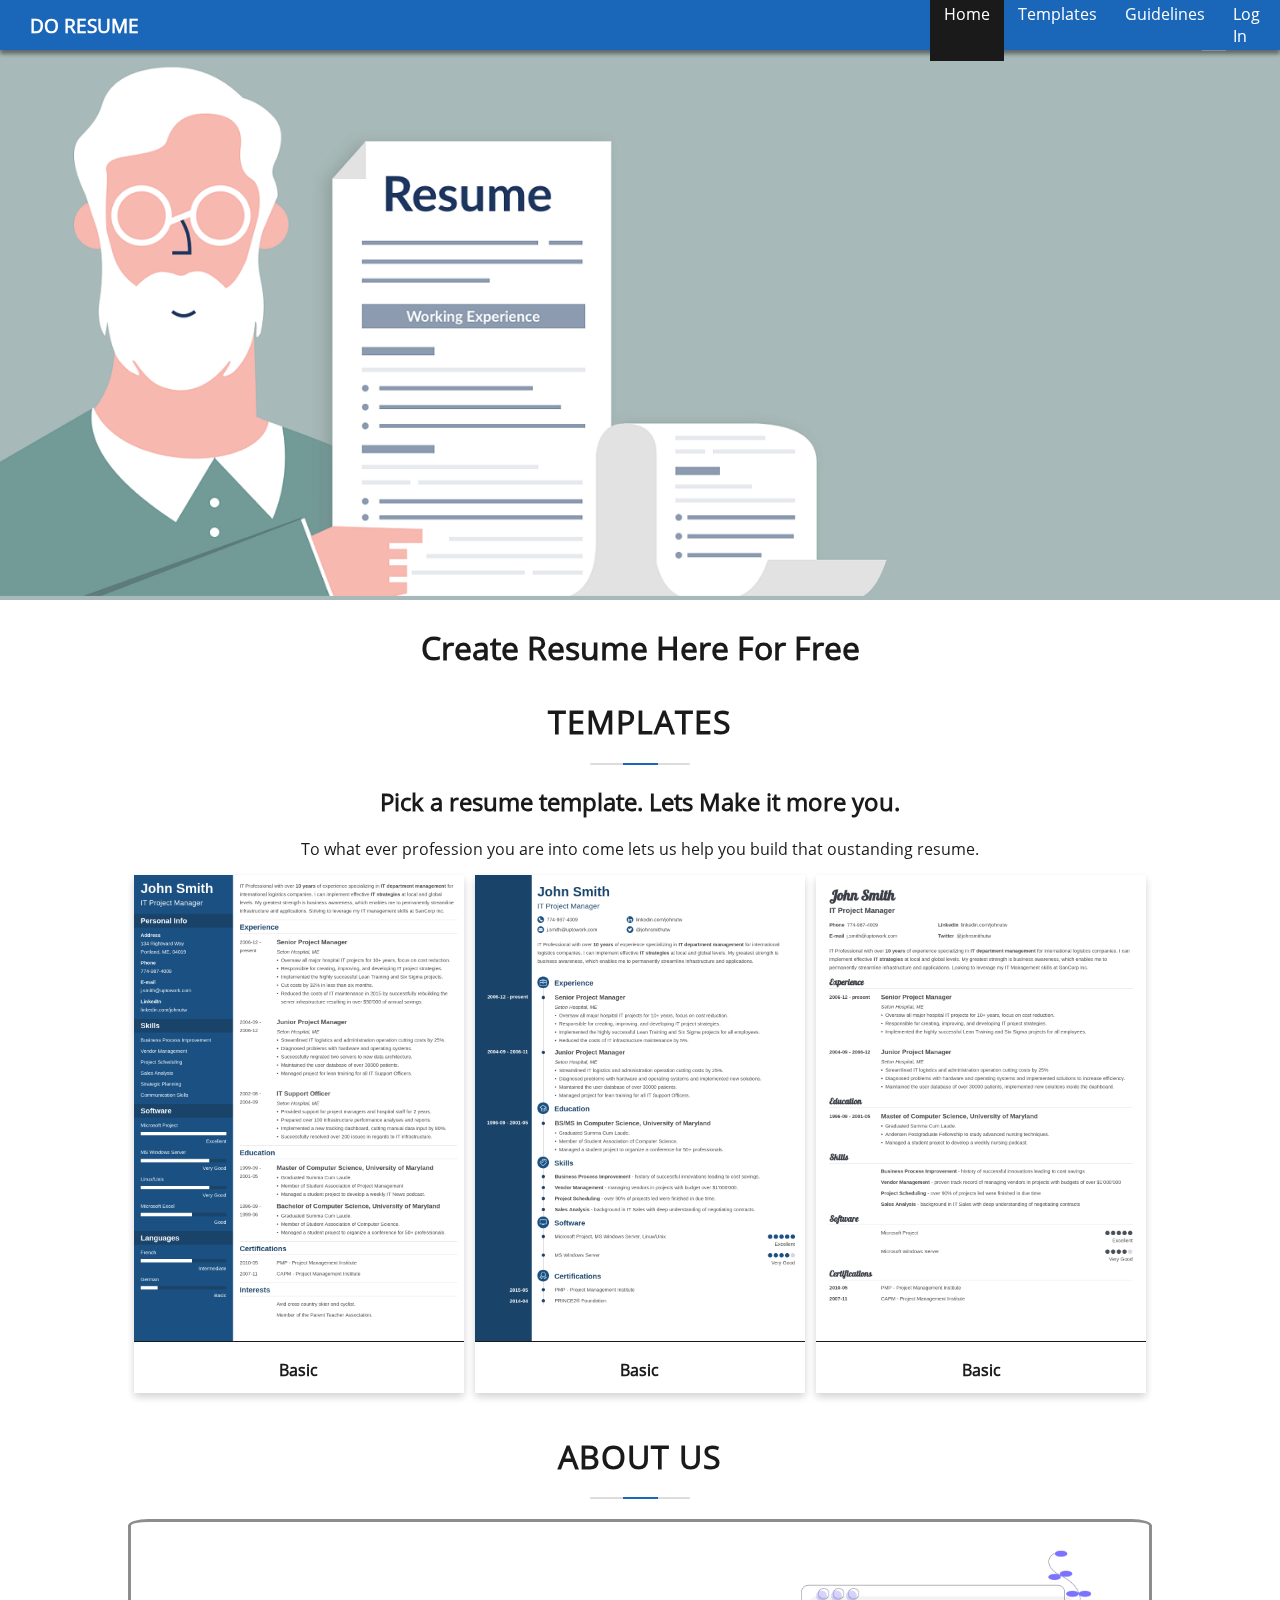
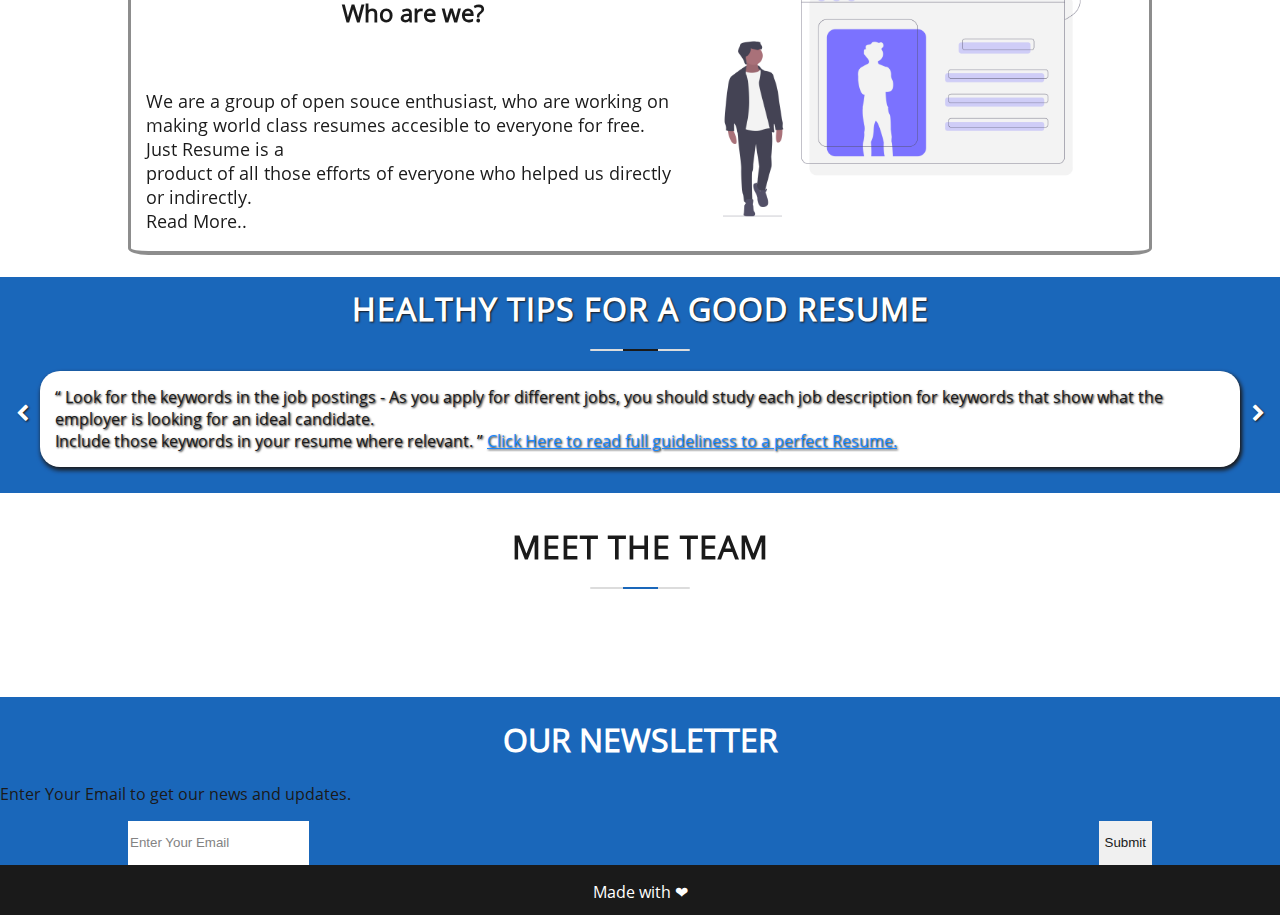
<file: index.html>
<!DOCTYPE html>
<html lang="en">
<head>
      <meta charset="utf-8">
      <!-- Google -->
      <title>DoResume | Build Your Resume Correctly</title>
      <meta name="viewport" content="width=device-width, initial-scale=1.0">
      <meta name="author" content="Okeke Johnpaul">
      <meta name="description" content="Convert your assignments into handwritten ones">
      <meta name="keyword" content="DoResume, resume generator, resume editor, resume writing, resume builder,
                  resume">
      <meta name="theme-color" content="#007bff">
      <!-- CSS -->
      <link rel="stylesheet" href="assets/css/style.css">
      <!-- Icons -->
      <link rel="stylesheet" href="assets/fonts/icomoon/style.css">
      <!--Fonts-->
      <link rel="preload" href="assets/fonts/OpenSans-Regular.ttf" as='font' >
      <link rel="preload" href="assets/fonts/OpenSans-SemiBold.ttf" as='font' >
      <link rel="preload" href="assets/fonts/OpenSans-Bold.ttf" as='font' >
</head>
<body>
    <nav>
        <a href="index.html"> <h3>DO RESUME</h3> </a>
        <!--Menu bar-->
        <div class="menu-bar-open" id="menu-bar-open" onclick="slideMenu()">
          <b class="icon-bars"></b>
        </div>
        <div class="menu-bar-close" id="menu-bar-close" onclick="slidEMenu()">
          <b class="icon-close"></b>
        </div>
        <div class="div">
          <a href="index.html" class="nav-link active">Home</a>
          <a href="template.html" class="nav-link">Templates</a>
          <a href="guidelines.html" class="nav-link">Guidelines</a>
          <a href="#" class="nav-link" style="padding-right: 4.6px;">Log In</a>
        </div>
          
    </nav>
        <div class="div2">
          <a href="index.html" class="nav-link">Home</a>
          <a href="template.html" class="nav-link">Templates</a>
          <a href="guidelines.html" class="nav-link">Guidelines</a>
          <a href="overlay.html" class="nav-link">Log In</a>
        </div>
    <header>
        <img src="assets/images/resume1.png">
        <h1>Create Resume Here For Free</h1>
    </header>
    <section id="templates">
      <h1>TEMPLATES</h1>

      <div class="striaght-line"><div class="blue-line"></div></div>
      <h2>Pick a resume template. Lets Make it more you.</h2>
      <span class="intro">To what ever profession you are into come lets us help you build that oustanding resume.</span>
      <div class="temp-grid">
        <div class="card">
          <img src="assets/images/cascade-3-duo-blue-navy-21.png" alt="Avatar" >
            <div class="container">
              <h4><b>Basic</b></h4>
            </div>
        </div>
        <div class="card">
          <img src="assets/images/concept-10-classic-blue-navy-312.png" alt="Avatar" >
          <div class="container">
            <h4><b>Basic</b></h4>
          </div>
        </div>
        <div class="card">
          <img src="assets/images/valera-11-classic-silver-dark-332.png" alt="Avatar">
            <div class="container">
              <h4><b>Basic</b></h4>
            </div>
        </div>
      </div>
    </section>
    <section class="aboutus">
      <h1>ABOUT US</h1>
      <div class="striaght-line"><div class="blue-line"></div></div>
        <div class="container" style="border-color: grey; border-bottom-width: 4px; border-style: solid; border-radius: 2%;">
          <div class="col-sm-6 align-self-center">
            <br><br><h2 style="color: black; text-decoration: none;">Who are we?</h2>
            <p style="color: black; font-size: 18px;">We are a group of open souce enthusiast, who are working on<br>
            making world class resumes accesible to everyone for free. Just Resume is a <br>product of 
            all those efforts of everyone who helped us directly or indirectly.<br>
            <a href="#" style="color: black;">Read More..</a>
            </p>
          </div>
          <div class="col-md-5 align-self-center">
            <img class="img img-responsive img-thumbnail" src="assets/images/resume2.png" alt="Team Photo">
          </div>
        </div>
    </section>
    <section class="tips">
      <h1>HEALTHY TIPS FOR A GOOD RESUME</h1>
      <div class="striaght-line"><div class="blue-line" style="background-color: black"></div></div>
      <div class="quotes-container">
        <span> <blockquote>  “ Look for the keywords in the job postings - As you apply for different jobs, you should study each job description for keywords that show what the employer is looking for an ideal candidate.<br> Include those keywords in your resume where relevant.  ” </blockquote> 
           </span>
           <span class="icons">
        <i class="icon-chevron-left" onclick="prevtag()">  </i>
        <i class="icon-chevron-right" onclick="nexttag()"> </i>
      </span>
      </div>
      
    </section>
    <section class="team"> 
      <h1>MEET THE TEAM</h1>
      <div class="striaght-line"><div class="blue-line"></div></div>
    </section>



    <!-- Footer -->
<br><br><br><br>
<footer>
     <div class="footer-top">
          <div class="container">
               <div class="row">
                    <div class="segment-four" style="align-items: right;">
                         <h1 style="color: #fff; text-transform: uppercase;text-align: center;">Our Newsletter</h1>
                         <div class="border"></div>
                         <p>Enter Your Email to get our news and updates.</p>
                         <form action="" class="newsletter-form">
                              <input type="text" class="txtb" placeholder="Enter Your Email"><br><br>
                              <input type="submit" class="btn btn-primary" value="Submit">
                         </form>
                    </div>
               </div>
          </div>
     </div>
     <div class="footer-bottom-text" style="background: black;color: white; display: grid;
    height: 50px;">
          <p style="color: white;text-align: center;">Made with &#10084;</p>
     </div>
</footer>
    
    
</body>
<script type="text/javascript" src="assets/js/custom.js"></script>
<script type="text/javascript" src="assets/js/jquery.min.js"></script>
<script type="text/javascript">
  $(document).ready(function(){
    setInterval(nexttag , 10000);  
    $("blockquote").append("<a href='guidelines.html' style='color:var(--blue--);text-decoration:underline;text-shadow:1px 1px 2px #000000;'> Click Here to read full guideliness to a perfect Resume.</a>");
  });

  function slideMenu(){
    $(".menu-bar-close").show().fadeIn(2000);
    $(".menu-bar-open").hide().fadeOut(2000);
    $(".div2").css("display","grid");
    $(".div2").css("overflow","none");
  }
  function slidEMenu(){
    $(".menu-bar-close").hide().fadeOut(2000);
    $(".menu-bar-open").show().fadeIn(2000);
     $(".div2").css({"display":"none" ,"overflow":"hidden"});
  }
  var arrayQuote = [" “ Look for the keywords in the job postings - As you apply for different jobs, you should study each job description for keywords that show what the employer is looking for an ideal candidate.<br> Include those keywords in your resume where relevant.  ” " , " “ Review resume examples for your industry - When crafting your resume, you might study examples of resumes from your industry for inspiration and best practices. While there are many ways you can use resume samples, you should always <b> Make it Brief</b> ” ", " “ Include only the most relevant information and put the most important information first - While you might have extensive work or educational experience, it’s important to keep your resume as brief as possible without leaving out key information. Hiring managers don’t spend a lot of time reading each resume.” ", " “ Your resume should be written using active language without extraneous words. This means using power words, such as “achieved,” “earned,” “completed” or “accomplished.” ” ", "“ Decide whether you need a unique resume for different jobs - Before submitting an application, you should ask yourself, “Have I made it as easy as possible for this employer to see that I’m qualified?”. If you’re applying for a job that has unique requirements, you may need another version of your resume to fully demonstrate your qualifications” ", " “ Campus Ambassador/Student Partner/Club Leads Experience don't count ” "," “ Optimize your LinkedIn to a level, that you don't require a Resume at the first place. Build your own brand. And that brand will surely have returns <br> <b> <i>Open a LinkedIn account if you don't have one.</i></b>” ", " “ Always name your Resume as: YOUR_NAME_RESUME.pdf. Many people make mistakes of keeping it like 1.pdf or Untitled.pdf. For example, my Resume is titled as HARSH_BARDHAN_MISHRA.pdf ” "," “ Never make Spelling Mistakes. I repeat, Never. ” "," “ Always keep a healthy mix of Technical and Non-Technical Skills. Keep a focus on your Problem Solving and Team Playing Skills. This is what recruiters target most.” "];
  var currentIndex = 1;
  var nexttag = ()=> {
    $("blockquote").html(arrayQuote[currentIndex]);
    $("blockquote").append("<a href='guidelines.html' style='color:var(--blue--);text-decoration:underline;text-shadow:1px 1px 2px #000000;'> Click Here to read full guideliness to a perfect Resume.</a>");
    currentIndex += 1;
    if(currentIndex === arrayQuote.length){
      currentIndex = 0;
    }
  }
  var prevtag = ()=> {
    $("blockquote").html(arrayQuote[currentIndex]);
    currentIndex += -1;
    if(currentIndex === 0){
      currentIndex = (arrayQuote.length-1);
    }
  }

</script>
</html>
</file>
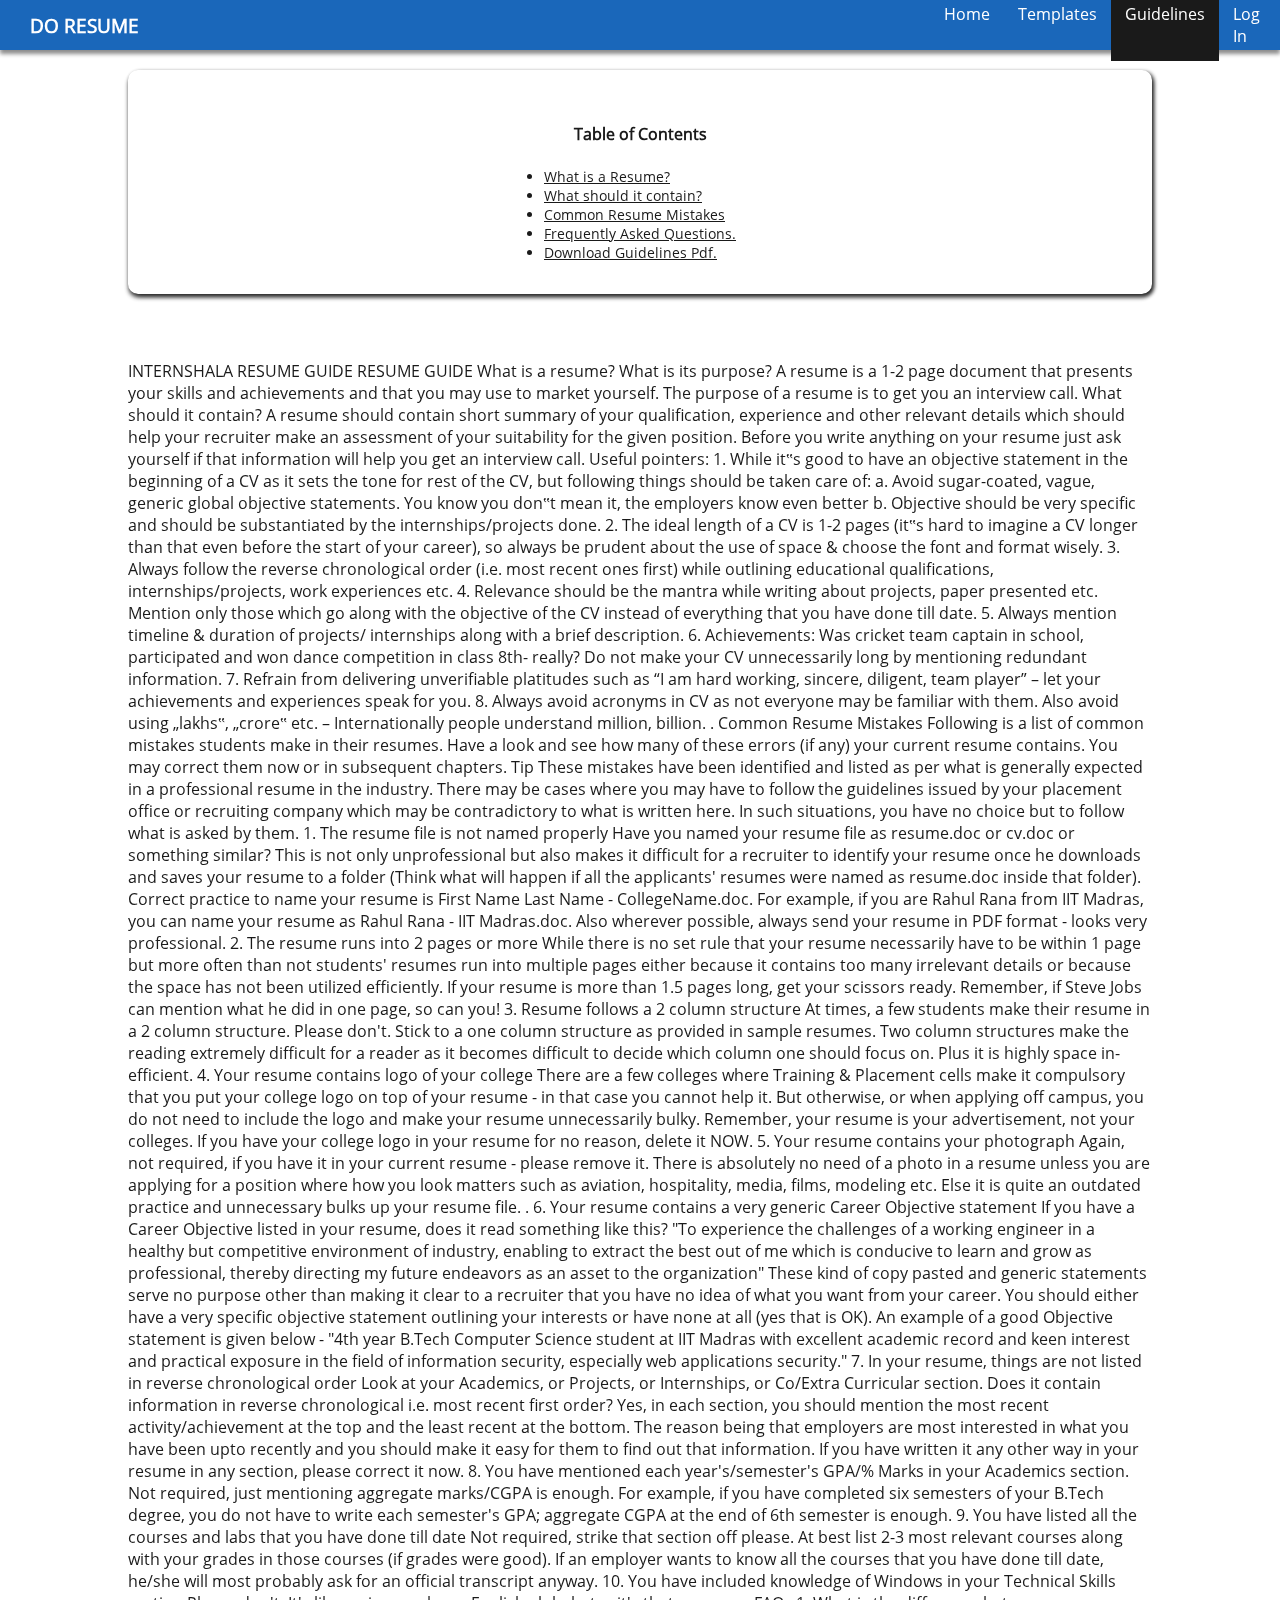
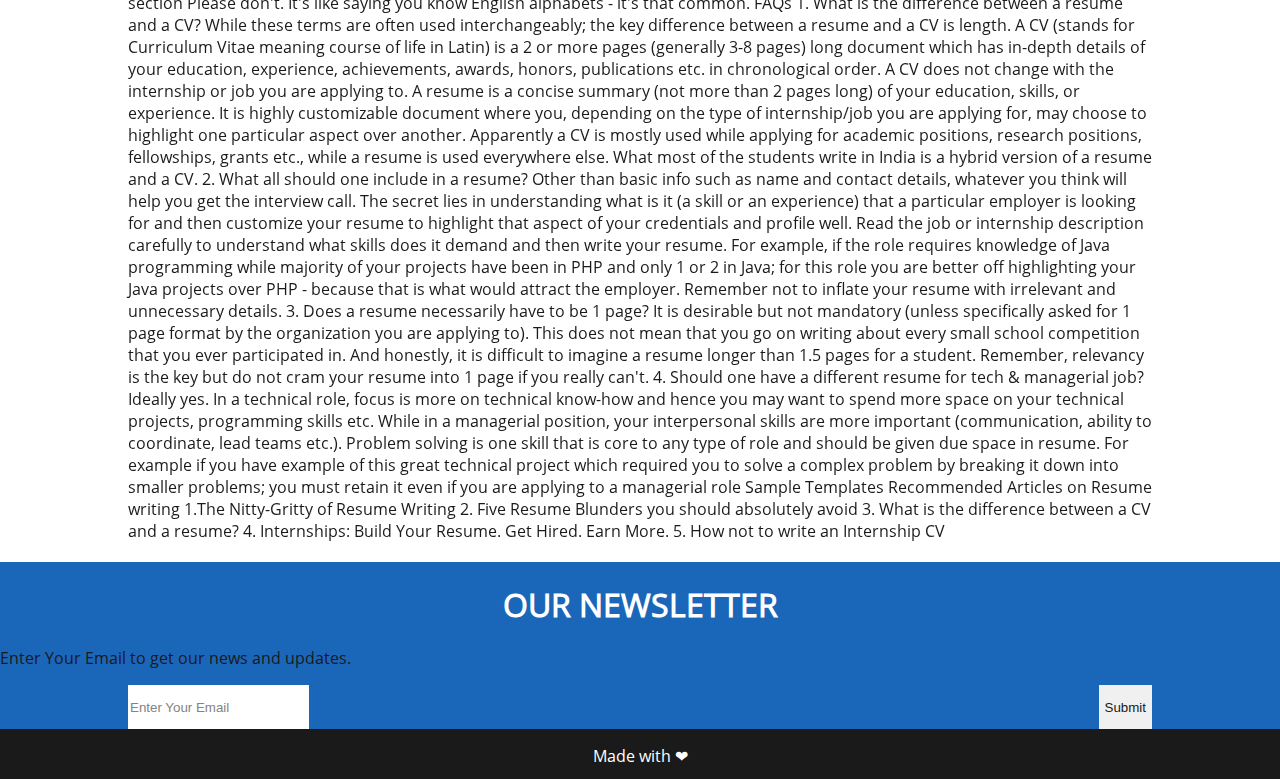
<file: guidelines.html>
<!DOCTYPE html>
<html lang="en">
<head>
      <meta charset="utf-8">
      <!-- Google -->
      <title>DoResume | Build Your Resume Correctly</title>
      <meta name="viewport" content="width=device-width, initial-scale=1.0">
      <meta name="author" content="Okeke Johnpaul">
      <meta name="description" content="Convert your assignments into handwritten ones">
      <meta name="keyword" content="DoResume, resume generator, resume editor, resume writing, resume builder,
                  resume">
      <!-- CSS -->
      <link rel="stylesheet" href="assets/css/style.css">
      <!-- Icons -->
      <link rel="stylesheet" href="assets/fonts/icomoon/style.css">
      <!--Fonts-->
      <link rel="preload" href="assets/fonts/OpenSans-Regular.ttf" as='font' >
      <link rel="preload" href="assets/fonts/OpenSans-SemiBold.ttf" as='font' >
      <link rel="preload" href="assets/fonts/OpenSans-Bold.ttf" as='font' >
</head>
<body>
    <nav style="top: 0%">
        <a href="index.html"> <h3>DO RESUME</h3> </a>
        <!--Menu bar-->
        <div class="menu-bar-open" id="menu-bar-open" onclick="slideMenu()">
          <b class="icon-bars"></b>
        </div>
        <div class="menu-bar-close" id="menu-bar-close" onclick="slidEMenu()">
          <b class="icon-close"></b>
        </div>
        <div class="div">
          <a href="index.html" class="nav-link">Home</a>
          <a href="template.html" class="nav-link" >Templates</a>
          <a href="guidelines.html" class="nav-link active">Guidelines</a>
          <a href="#" class="nav-link" style="padding-right: 4.6px;">Log In</a>
        </div>
          
    </nav>
        <div class="div2" style="margin-top: -19px;z-index: 2">
          <a href="index.html" class="nav-link">Home</a>
          <a href="template.html" class="nav-link">Templates</a>
          <a href="guidelines.html" class="nav-link">Guidelines</a>
          <a href="overlay.html" class="nav-link" >Log In</a>
        </div>
        <section class="main-section" style="margin-top: 70px;">
          <div class="mini-jumbotron">
            <h4> Table of Contents </h4>
            <ul>
              <li><a href=""> What is a Resume?</a></li>
              <li><a href=""> What should it contain?</a></li>
              <li><a href=""> Common Resume Mistakes </a> </li>
              <li><a href=""> Frequently Asked Questions.</a></li>
              <li> <a href=""> Download Guidelines Pdf. </a> </li>
            </ul>
          </div>
          <br>
          <br>
          <br>
          <div class="">
            INTERNSHALA RESUME GUIDE
RESUME GUIDE
What is a resume? What is its purpose?
A resume is a 1-2 page document that presents your skills and achievements and that you may use to market yourself. The purpose of a resume is to get you an interview call.
What should it contain?
A resume should contain short summary of your qualification, experience and other relevant details which should help your recruiter make an assessment of your suitability for the given position.
Before you write anything on your resume just ask yourself if that information will help you get an interview call.
Useful pointers:
1. While it‟s good to have an objective statement in the beginning of a CV as it sets the tone for rest of the CV, but following things should be taken care of:
a. Avoid sugar-coated, vague, generic global objective statements. You know you don‟t mean it, the employers know even better
b. Objective should be very specific and should be substantiated by the internships/projects done.
2. The ideal length of a CV is 1-2 pages (it‟s hard to imagine a CV longer than that even before the start of your career), so always be prudent about the use of space & choose the font and format wisely.
3. Always follow the reverse chronological order (i.e. most recent ones first) while outlining educational qualifications, internships/projects, work experiences etc.
4. Relevance should be the mantra while writing about projects, paper presented etc. Mention only those which go along with the objective of the CV instead of everything that you have done till date.
5. Always mention timeline & duration of projects/ internships along with a brief description.
6. Achievements: Was cricket team captain in school, participated and won dance competition in class 8th- really?
Do not make your CV unnecessarily long by mentioning redundant information.
7. Refrain from delivering unverifiable platitudes such as “I am hard working, sincere, diligent, team player” – let your achievements and experiences speak for you.
8. Always avoid acronyms in CV as not everyone may be familiar with them. Also avoid using „lakhs‟, „crore‟ etc. – Internationally people understand million, billion.
.
Common Resume Mistakes
Following is a list of common mistakes students make in their resumes. Have a look and see how many of these errors (if any) your current resume contains. You may correct them now or in subsequent chapters.
Tip
These mistakes have been identified and listed as per what is generally expected in a professional resume in the industry. There may be cases where you may have to follow the guidelines issued by your placement office or recruiting company which may be contradictory to what is written here. In such situations, you have no choice but to follow what is asked by them.
1. The resume file is not named properly
Have you named your resume file as resume.doc or cv.doc or something similar? This is not only unprofessional but also makes it difficult for a recruiter to identify your resume once he downloads and saves your resume to a folder (Think what will happen if all the applicants' resumes were named as resume.doc inside that folder). Correct practice to name your resume is First Name Last Name - CollegeName.doc. For example, if you are Rahul Rana from IIT Madras, you can name your resume as Rahul Rana - IIT Madras.doc. Also wherever possible, always send your resume in PDF format - looks very professional.
2. The resume runs into 2 pages or more
While there is no set rule that your resume necessarily have to be within 1 page but more often than not students' resumes run into multiple pages either because it contains too many irrelevant details or because the space has not been utilized efficiently. If your resume is more than 1.5 pages long, get your scissors ready. Remember, if Steve Jobs can mention what he did in one page, so can you!
3. Resume follows a 2 column structure
At times, a few students make their resume in a 2 column structure. Please don't. Stick to a one column structure as provided in sample resumes. Two column structures make the reading extremely difficult for a reader as it becomes difficult to decide which column one should focus on. Plus it is highly space in-efficient.
4. Your resume contains logo of your college
There are a few colleges where Training & Placement cells make it compulsory that you put your college logo on top of your resume - in that case you cannot help it. But otherwise, or when applying off campus, you do not need to include the logo and make your resume unnecessarily bulky. Remember, your resume is your advertisement, not your colleges. If you have your college logo in your resume for no reason, delete it NOW.
5. Your resume contains your photograph
Again, not required, if you have it in your current resume - please remove it. There is absolutely no need of a photo in a resume unless you are applying for a position where how you look matters such as aviation, hospitality, media, films, modeling etc. Else it is quite an outdated practice and unnecessary bulks up your resume file.
.
6. Your resume contains a very generic Career Objective statement
If you have a Career Objective listed in your resume, does it read something like this?
"To experience the challenges of a working engineer in a healthy but competitive environment of industry, enabling to extract the best out of me which is conducive to learn and grow as professional, thereby directing my future endeavors as an asset to the organization"
These kind of copy pasted and generic statements serve no purpose other than making it clear to a recruiter that you have no idea of what you want from your career. You should either have a very specific objective statement outlining your interests or have none at all (yes that is OK). An example of a good Objective statement is given below -
"4th year B.Tech Computer Science student at IIT Madras with excellent academic record and keen interest and practical exposure in the field of information security, especially web applications security."
7. In your resume, things are not listed in reverse chronological order
Look at your Academics, or Projects, or Internships, or Co/Extra Curricular section. Does it contain information in reverse chronological i.e. most recent first order? Yes, in each section, you should mention the most recent activity/achievement at the top and the least recent at the bottom. The reason being that employers are most interested in what you have been upto recently and you should make it easy for them to find out that information. If you have written it any other way in your resume in any section, please correct it now.
8. You have mentioned each year's/semester's GPA/% Marks in your Academics section.
Not required, just mentioning aggregate marks/CGPA is enough. For example, if you have completed six semesters of your B.Tech degree, you do not have to write each semester's GPA; aggregate CGPA at the end of 6th semester is enough.
9. You have listed all the courses and labs that you have done till date
Not required, strike that section off please. At best list 2-3 most relevant courses along with your grades in those courses (if grades were good). If an employer wants to know all the courses that you have done till date, he/she will most probably ask for an official transcript anyway.
10. You have included knowledge of Windows in your Technical Skills section
Please don't. It's like saying you know English alphabets - it's that common.
FAQs
1. What is the difference between a resume and a CV?
While these terms are often used interchangeably; the key difference between a resume and a CV is length.
A CV (stands for Curriculum Vitae meaning course of life in Latin) is a 2 or more pages (generally 3-8 pages) long document which has in-depth details of your education, experience, achievements, awards, honors, publications etc. in chronological order. A CV does not change with the internship or job you are applying to.
A resume is a concise summary (not more than 2 pages long) of your education, skills, or experience. It is highly customizable document where you, depending on the type of internship/job you are applying for, may choose to highlight one particular aspect over another.
Apparently a CV is mostly used while applying for academic positions, research positions, fellowships, grants etc., while a resume is used everywhere else. What most of the students write in India is a hybrid version of a resume and a CV.
2. What all should one include in a resume?
Other than basic info such as name and contact details, whatever you think will help you get the interview call. The secret lies in understanding what is it (a skill or an experience) that a particular employer is looking for and then customize your resume to highlight that aspect of your credentials and profile well.
Read the job or internship description carefully to understand what skills does it demand and then write your resume. For example, if the role requires knowledge of Java programming while majority of your projects have been in PHP and only 1 or 2 in Java; for this role you are better off highlighting your Java projects over PHP - because that is what would attract the employer.
Remember not to inflate your resume with irrelevant and unnecessary details.
3. Does a resume necessarily have to be 1 page?
It is desirable but not mandatory (unless specifically asked for 1 page format by the organization you are applying to).
This does not mean that you go on writing about every small school competition that you ever participated in. And honestly, it is difficult to imagine a resume longer than 1.5 pages for a student. Remember, relevancy is the key but do not cram your resume into 1 page if you really can't.
4. Should one have a different resume for tech & managerial job?
Ideally yes. In a technical role, focus is more on technical know-how and hence you may want to spend more space on your technical projects, programming skills etc. While in a managerial position, your interpersonal skills are more important (communication, ability to coordinate, lead teams etc.).
Problem solving is one skill that is core to any type of role and should be given due space in resume. For example if you have example of this great technical project which required you to solve a complex problem by breaking it down into smaller problems; you must retain it even if you are applying to a managerial role
Sample Templates

Recommended Articles on Resume writing
1.<a href='http://blog.internshala.com/2015/01/nitty-gritty-of-resume-writing/?utm_source=IS_Resumeguide_article'>The Nitty-Gritty of Resume Writing</a>
2. <a href="http://blog.internshala.com/2014/06/resume-blunders-absolutely-avoid/?utm_source=IS_Resumeguide_article"> Five Resume Blunders you should absolutely avoid</a> 
3. <a href="http://blog.internshala.com/2013/04/difference-between-cv-resume/?utm_source=IS_Resumeguide_article"> What is the difference between a CV and a resume?</a>
4. <a href="http://blog.internshala.com/2013/07/internships-build-resume-get-hired-earn/?utm_source=IS_Resumeguide_article"> Internships: Build Your Resume. Get Hired. Earn More.</a> 
5. <a href="http://blog.internshala.com/2011/02/how-not-to-write-a-cv-1/?utm_source=IS_Resumeguide_article"> How not to write an Internship CV</a> 
          </div>
          
        </section>
    
    <footer style="margin-top: 20px;">
     <div class="footer-top">
          <div class="container">
               <div class="row">
                    <div class="segment-four" style="align-items: right;">
                         <h1 style="color: #fff; text-transform: uppercase;text-align: center;">Our Newsletter</h1>
                         <div class="border"></div>
                         <p>Enter Your Email to get our news and updates.</p>
                         <form action="" class="newsletter-form">
                              <input type="text" class="txtb" placeholder="Enter Your Email"><br><br>
                              <input type="submit" class="btn btn-primary" value="Submit">
                         </form>
                    </div>
               </div>
          </div>
     </div>
     <div class="footer-bottom-text" style="background: black;color: white; display: grid;
    height: 50px;">
          <p style="color: white;text-align: center;">Made with &#10084;</p>
     </div>
</footer>
</body>
<script type="text/javascript" src="assets/js/custom.js"></script>
<script type="text/javascript" src="assets/js/jquery.min.js"></script>
<script type="text/javascript">
   $(document).ready(function(){
  });

  function slideMenu(){
    $(".menu-bar-close").show().fadeIn(2000);
    $(".menu-bar-open").hide().fadeOut(2000);
    $(".div2").css("display","grid");
    $(".div2").css("overflow","none");
  }
  function slidEMenu(){
    $(".menu-bar-close").hide().fadeOut(2000);
    $(".menu-bar-open").show().fadeIn(2000);
     $(".div2").css({"display":"none" ,"overflow":"hidden"});
  }
</script>
</html>
</file>
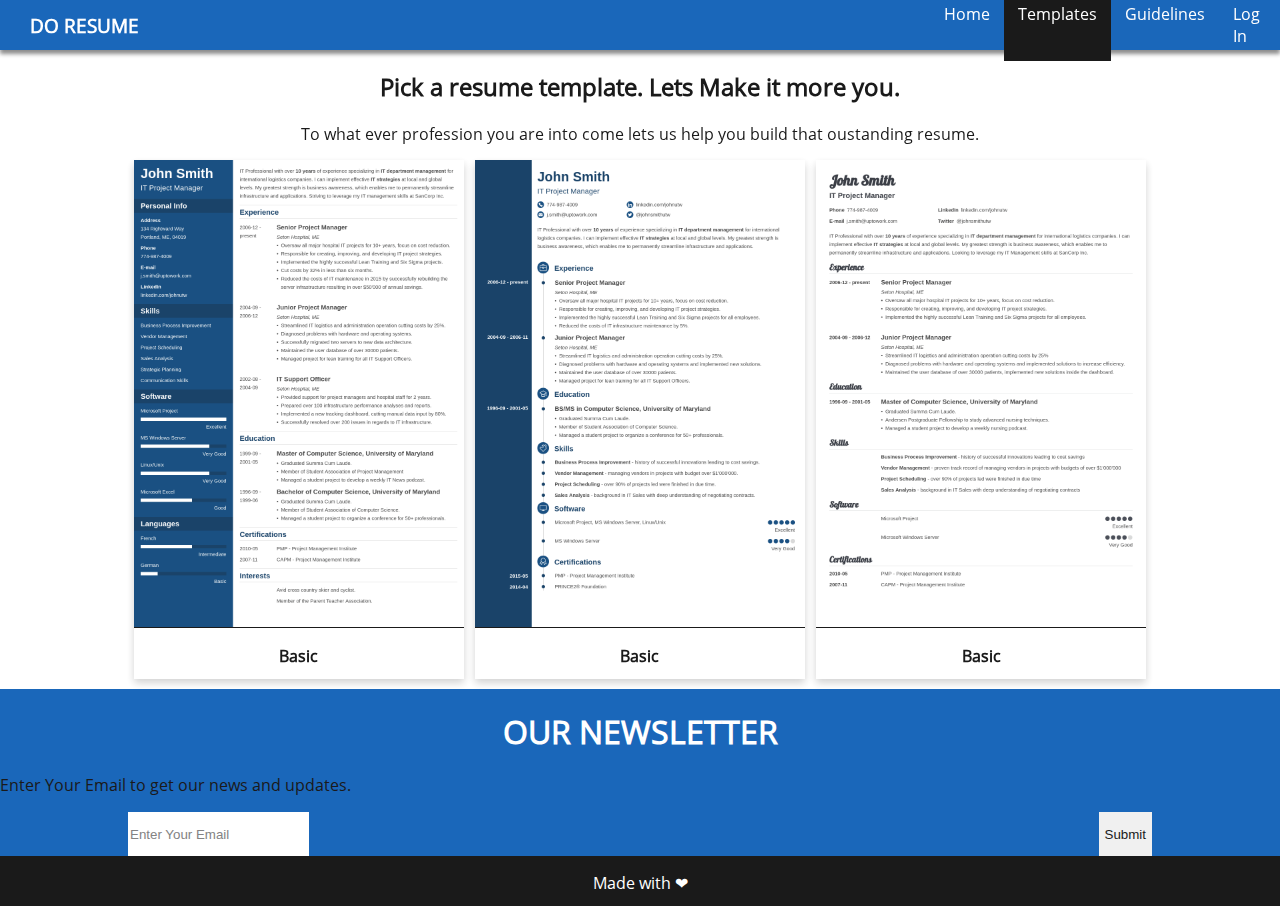
<file: template.html>
<!DOCTYPE html>
<html lang="en">
<head>
      <meta charset="utf-8">
      <!-- Google -->
      <title>DoResume | Build Your Resume Correctly</title>
      <meta name="viewport" content="width=device-width, initial-scale=1.0">
      <meta name="author" content="Okeke Johnpaul">
      <meta name="description" content="Convert your assignments into handwritten ones">
      <meta name="keyword" content="DoResume, resume generator, resume editor, resume writing, resume builder,
                  resume">
      <!-- CSS -->
      <link rel="stylesheet" href="assets/css/style.css">
      <!-- Icons -->
      <link rel="stylesheet" href="assets/fonts/icomoon/style.css">
      <!--Fonts-->
      <link rel="preload" href="assets/fonts/OpenSans-Regular.ttf" as='font' >
      <link rel="preload" href="assets/fonts/OpenSans-SemiBold.ttf" as='font' >
      <link rel="preload" href="assets/fonts/OpenSans-Bold.ttf" as='font' >
</head>
<body>
    <nav style="top: 0%">
        <a href="index.html"> <h3>DO RESUME</h3> </a>
        <!--Menu bar-->
        <div class="menu-bar-open" id="menu-bar-open" onclick="slideMenu()">
          <b class="icon-bars"></b>
        </div>
        <div class="menu-bar-close" id="menu-bar-close" onclick="slidEMenu()">
          <b class="icon-close"></b>
        </div>
        <div class="div">
          <a href="index.html" class="nav-link">Home</a>
          <a href="template.html" class="nav-link active" >Templates</a>
          <a href="guidelines.html" class="nav-link">Guidelines</a>
          <a href="#" class="nav-link" style="padding-right: 4.6px;">Log In</a>
        </div>
          
    </nav>
        <div class="div2" style="margin-top: -19px;">
          <a href="index.html" class="nav-link">Home</a>
          <a href="template.html" class="nav-link">Templates</a>
          <a href="guidelines.html" class="nav-link">Guidelines</a>
          <a href="#" class="nav-link" >Log In</a>
        </div>

    <section id="templates" style="margin-top: 70px;">
      <h2>Pick a resume template. Lets Make it more you.</h2>
      <span class="intro">To what ever profession you are into come lets us help you build that oustanding resume.</span>
      <div class="temp-grid">
        <div class="card">
          <img src="assets/images/cascade-3-duo-blue-navy-21.png" alt="Avatar" >
            <div class="container">
              <h4><b>Basic</b></h4>
            </div>
        </div>
        <div class="card">
          <img src="assets/images/concept-10-classic-blue-navy-312.png" alt="Avatar" >
          <div class="container">
            <h4><b>Basic</b></h4>
          </div>
        </div>
        <div class="card">
          <img src="assets/images/valera-11-classic-silver-dark-332.png" alt="Avatar">
            <div class="container">
              <h4><b>Basic</b></h4>
            </div>
        </div>
      </div>
    </section>
    <footer>
     <div class="footer-top">
          <div class="container">
               <div class="row">
                    <div class="segment-four" style="align-items: right;">
                         <h1 style="color: #fff; text-transform: uppercase;text-align: center;">Our Newsletter</h1>
                         <div class="border"></div>
                         <p>Enter Your Email to get our news and updates.</p>
                         <form action="" class="newsletter-form">
                              <input type="text" class="txtb" placeholder="Enter Your Email"><br><br>
                              <input type="submit" class="btn btn-primary" value="Submit">
                         </form>
                    </div>
               </div>
          </div>
     </div>
     <div class="footer-bottom-text" style="background: black;color: white; display: grid;
    height: 50px;">
          <p style="color: white;text-align: center;">Made with &#10084;</p>
     </div>
</footer>
</body>
<script type="text/javascript" src="assets/js/custom.js"></script>
<script type="text/javascript" src="assets/js/jquery.min.js"></script>
<script type="text/javascript">
   $(document).ready(function(){
  });

  function slideMenu(){
    $(".menu-bar-close").show().fadeIn(2000);
    $(".menu-bar-open").hide().fadeOut(2000);
    $(".div2").css("display","grid");
    $(".div2").css("overflow","none");
  }
  function slidEMenu(){
    $(".menu-bar-close").hide().fadeOut(2000);
    $(".menu-bar-open").show().fadeIn(2000);
     $(".div2").css({"display":"none" ,"overflow":"hidden"});
  }
</script>
</html>
</file>
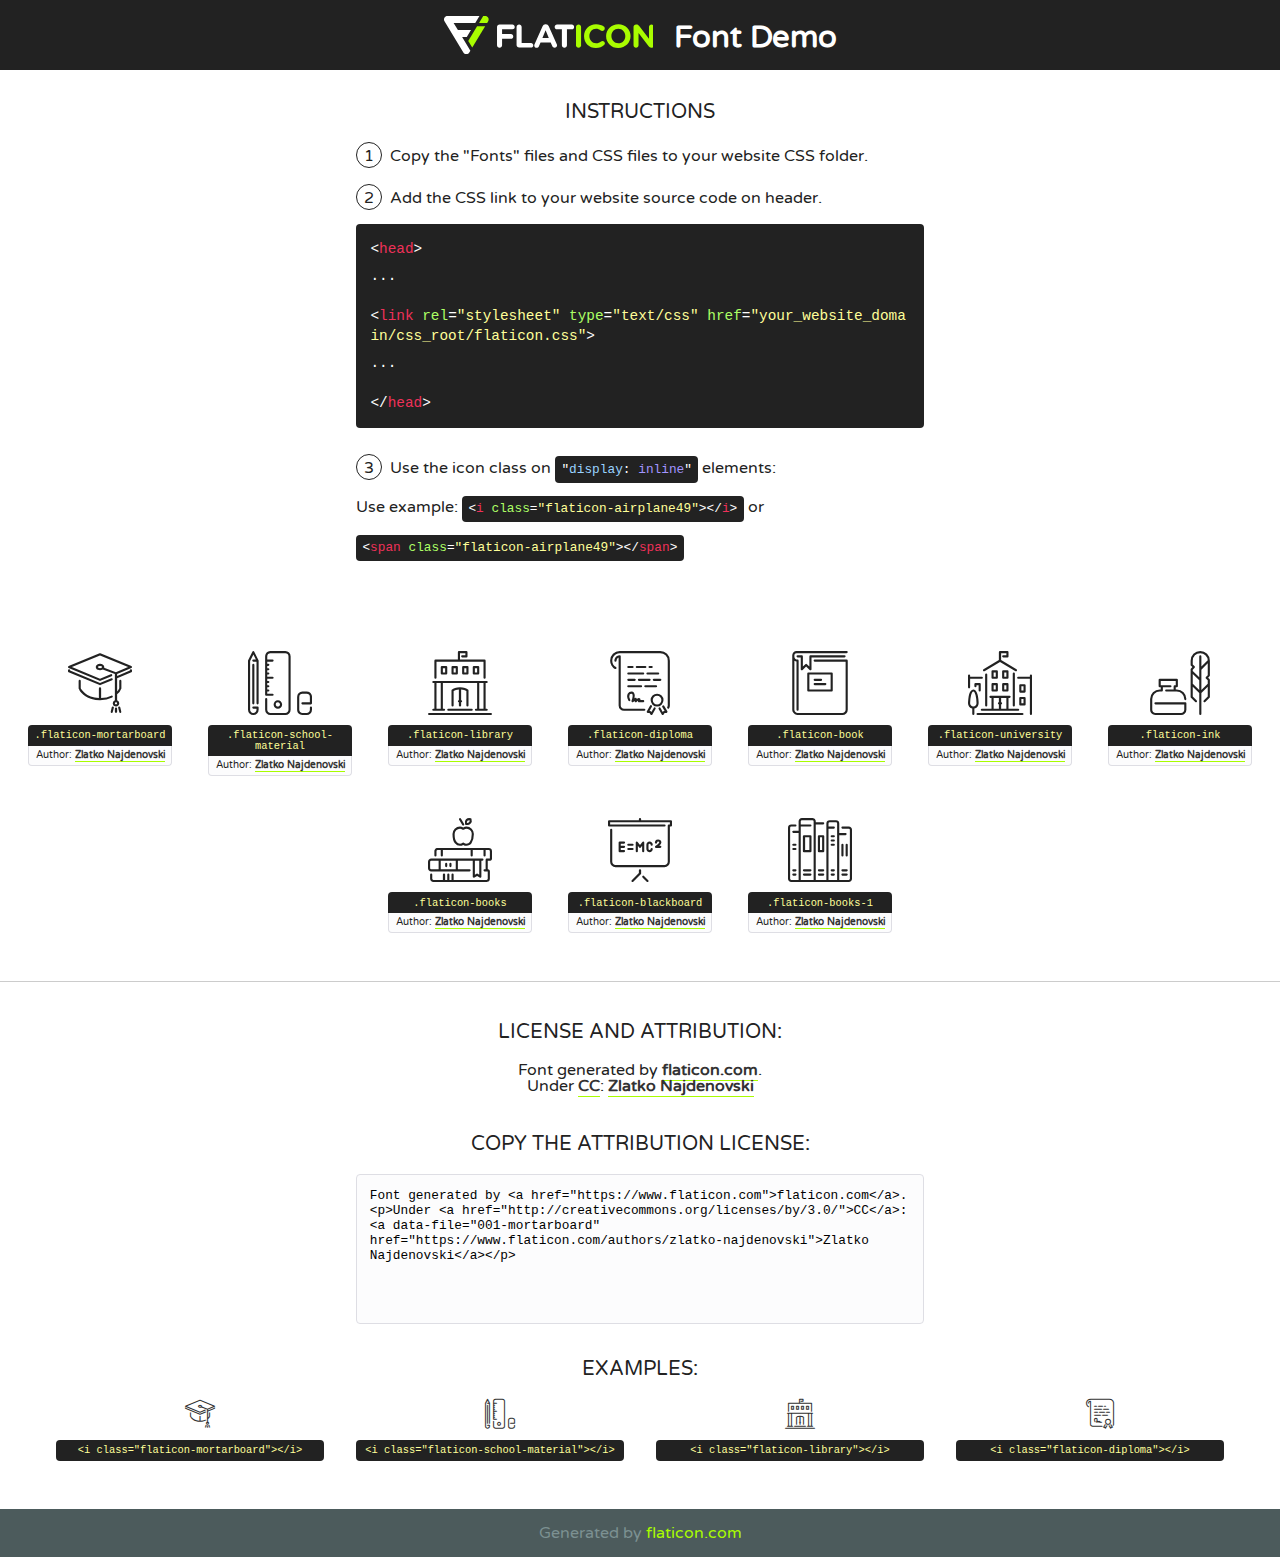
<file: assets/fonts/flaticon/font/flaticon.html>
<!DOCTYPE html>
<!--
  Flaticon icon font: Flaticon
  Creation date: 07/06/2019 04:13
-->
<html>
<!DOCTYPE html>
<html>

<head>
    <title>Flaticon WebFont</title>
    <link href="http://fonts.googleapis.com/css?family=Varela+Round" rel="stylesheet" type="text/css" />
    <link rel="stylesheet" type="text/css" href="flaticon.css">
    <meta charset="UTF-8">
    <style>
    html, body, div, span, applet, object, iframe,
    h1, h2, h3, h4, h5, h6, p, blockquote, pre,
    a, abbr, acronym, address, big, cite, code,
    del, dfn, em, img, ins, kbd, q, s, samp,
    small, strike, strong, sub, sup, tt, var,
    b, u, i, center,
    dl, dt, dd, ol, ul, li,
    fieldset, form, label, legend,
    table, caption, tbody, tfoot, thead, tr, th, td,
    article, aside, canvas, details, embed, 
    figure, figcaption, footer, header, hgroup, 
    menu, nav, output, ruby, section, summary,
    time, mark, audio, video {
        margin: 0;
        padding: 0;
        border: 0;
        font-size: 100%;
        font: inherit;
        vertical-align: baseline;
    }
    /* HTML5 display-role reset for older browsers */
    article, aside, details, figcaption, figure, 
    footer, header, hgroup, menu, nav, section {
        display: block;
    }
    body {
        line-height: 1;
    }
    ol, ul {
        list-style: none;
    }
    blockquote, q {
        quotes: none;
    }
    blockquote:before, blockquote:after,
    q:before, q:after {
        content: '';
        content: none;
    }
    table {
        border-collapse: collapse;
        border-spacing: 0;
    }
    body {
        font-family: 'Varela Round', Helvetica, Arial, sans-serif;
        font-size: 16px;
        color: #222;
    }
    a {
        color: #333;
        border-bottom: 1px solid #a9fd00;
        font-weight: bold;
        text-decoration: none;
    }
    * {
        -moz-box-sizing: border-box;
        -webkit-box-sizing: border-box;
        box-sizing: border-box;
        margin: 0;
        padding: 0;
    }
    [class^="flaticon-"]:before, [class*=" flaticon-"]:before, [class^="flaticon-"]:after, [class*=" flaticon-"]:after {
        font-family: Flaticon;
        font-size: 30px;
        font-style: normal;
        margin-left: 20px;
        color: #333;
    }
    .wrapper {
        max-width: 600px;
        margin: auto;
        padding: 0 1em;
    }
    .title {
        font-size: 1.25em;
        text-align: center;
        margin-bottom: 1em;
        text-transform: uppercase;
    }
    header {
        text-align: center;
        background-color: #222;
        color: #fff;
        padding: 1em;
    }
    header .logo {
        width: 210px;
        height: 38px;
        display: inline-block;
        vertical-align: middle;
        margin-right: 1em;
        border: none;
    }
    header strong {
        font-size: 1.95em;
        font-weight: bold;
        vertical-align: middle;
        margin-top: 5px;
        display: inline-block;
    }
    .demo {
        margin: 2em auto;
        line-height: 1.25em;
    }
    .demo ul li {
        margin-bottom: 1em;
    }
    .demo ul li .num {
        color: #222;
        border-radius: 20px;
        display: inline-block;
        width: 26px;
        padding: 3px;
        height: 26px;
        text-align: center;
        margin-right: 0.5em;
        border: 1px solid #222;
    }
    .demo ul li code {
        background-color: #222;
        border-radius: 4px;
        padding: 0.25em 0.5em;
        display: inline-block;
        color: #fff;
        font-family: Consolas,Monaco,Lucida Console,Liberation Mono,DejaVu Sans Mono,Bitstream Vera Sans Mono,Courier New, monospace;
        font-weight: lighter;
        margin-top: 1em;
        font-size: 0.8em;
        word-break: break-all;
    }
    .demo ul li code.big {
        padding: 1em;
        font-size: 0.9em;
    }
    .demo ul li code .red {
        color: #EF3159;
    }
    .demo ul li code .green {
        color: #ACFF65;
    }
    .demo ul li code .yellow {
        color: #FFFF99;
    }
    .demo ul li code .blue {
        color: #99D3FF;
    }
    .demo ul li code .purple {
        color: #A295FF;
    }
    .demo ul li code .dots {
        margin-top: 0.5em;
        display: block;
    }
    #glyphs {
        border-bottom: 1px solid #ccc;
        padding: 2em 0;
        text-align: center;
    }
    .glyph {
        display: inline-block;
        width: 9em;
        margin: 1em;
        text-align: center;
        vertical-align: top;
        background: #FFF;
    }
    .glyph .glyph-icon {
        padding: 10px;
        display: block;
        font-family:"Flaticon";
        font-size: 64px;
        line-height: 1;
    }
    .glyph .glyph-icon:before {
        font-size: 64px;
        color: #222;
        margin-left: 0;
    }
    .class-name {
        font-size: 0.65em;
        background-color: #222;
        color: #fff;
        border-radius: 4px 4px 0 0;
        padding: 0.5em;
        color: #FFFF99;
        font-family: Consolas,Monaco,Lucida Console,Liberation Mono,DejaVu Sans Mono,Bitstream Vera Sans Mono,Courier New, monospace;
    }
    .author-name {
        font-size: 0.6em;
        background-color: #fcfcfd;
        border: 1px solid #DEDEE4;
        border-top: 0;
        border-radius: 0 0 4px 4px;
        padding: 0.5em;
    }
    .class-name:last-child {
        font-size: 10px;
        color:#888;
    }
    .class-name:last-child a {
        font-size: 10px;
        color:#555;
    }
    .class-name:last-child a:hover {
        color:#a9fd00;
    }
    .glyph > input {
        display: block;
        width: 100px;
        margin: 5px auto;
        text-align: center;
        font-size: 12px;
        cursor: text;
    }
    .glyph > input.icon-input {
        font-family:"Flaticon";
        font-size: 16px;
        margin-bottom: 10px;
    }
    .attribution .title {
        margin-top: 2em;
    }
    .attribution textarea {
        background-color: #fcfcfd;
        padding: 1em;
        border: none;
        box-shadow: none;
        border: 1px solid #DEDEE4;
        border-radius: 4px;
        resize: none;
        width: 100%;
        height: 150px;
        font-size: 0.8em;
        font-family: Consolas,Monaco,Lucida Console,Liberation Mono,DejaVu Sans Mono,Bitstream Vera Sans Mono,Courier New, monospace;
        -webkit-appearance: none;
    }
    .iconsuse {
        margin: 2em auto;
        text-align: center;
        max-width: 1200px;
    }
    .iconsuse:after {
        content: '';
        display: table;
        clear: both;
    }
    .iconsuse .image {
        float: left;
        width: 25%;
        padding: 0 1em;
    }
    .iconsuse .image p {
        margin-bottom: 1em;
    }
    .iconsuse .image span {
        display: block;
        font-size: 0.65em;
        background-color: #222;
        color: #fff;
        border-radius: 4px;
        padding: 0.5em;
        color: #FFFF99;
        margin-top: 1em;
        font-family: Consolas,Monaco,Lucida Console,Liberation Mono,DejaVu Sans Mono,Bitstream Vera Sans Mono,Courier New, monospace;
    }
    #footer {
        text-align: center;
        background-color: #4C5B5C;
        color: #7c9192;
        padding: 1em;
    }
    #footer a {
        border: none;
        color: #a9fd00;
        font-weight: normal;
    }
    @media (max-width: 960px) {
        .iconsuse .image {
            width: 50%;
        }
    }
    @media (max-width: 560px) {
        .iconsuse .image {
            width: 100%;
        }
    }
    </style>
</head>

<body class="characters-off">

    <header>
        <a href="https://www.flaticon.com" target="_blank" class="logo">
            <svg version="1.1" xmlns="http://www.w3.org/2000/svg" xmlns:xlink="http://www.w3.org/1999/xlink" xmlns:a="http://ns.adobe.com/AdobeSVGViewerExtensions/3.0/" viewBox="0 0 560.875 102.036" enable-background="new 0 0 560.875 102.036" xml:space="preserve">
                <defs>
                </defs>
                <g>
                    <g class="letters">
                        <path fill="#ffffff" d="M141.596,29.675c0-3.777,2.985-6.767,6.764-6.767h34.438c3.426,0,6.15,2.728,6.15,6.15
                        c0,3.43-2.724,6.149-6.15,6.149h-27.674v13.091h23.719c3.429,0,6.151,2.724,6.151,6.15c0,3.43-2.723,6.149-6.151,6.149h-23.719
                        v17.574c0,3.773-2.986,6.761-6.764,6.761c-3.779,0-6.764-2.989-6.764-6.761V29.675z"></path>
                        <path fill="#ffffff" d="M193.844,29.149c0-3.781,2.985-6.767,6.764-6.767c3.776,0,6.763,2.985,6.763,6.767v42.957h25.039
                        c3.426,0,6.149,2.726,6.149,6.153c0,3.425-2.723,6.15-6.149,6.15h-31.802c-3.779,0-6.764-2.986-6.764-6.768V29.149z"></path>
                        <path fill="#ffffff" d="M241.891,75.71l21.438-48.407c1.492-3.341,4.215-5.357,7.906-5.357h0.792
                        c3.686,0,6.323,2.017,7.815,5.357l21.439,48.407c0.436,0.967,0.701,1.845,0.701,2.723c0,3.602-2.809,6.501-6.414,6.501
                        c-3.161,0-5.269-1.845-6.499-4.655l-4.132-9.661h-27.059l-4.301,10.102c-1.144,2.631-3.426,4.214-6.237,4.214
                        c-3.517,0-6.24-2.81-6.24-6.325C241.1,77.64,241.451,76.677,241.891,75.71z M279.932,58.666l-8.521-20.297l-8.526,20.297H279.932
                        z"></path>
                        <path fill="#ffffff" d="M314.864,35.387H301.86c-3.429,0-6.239-2.813-6.239-6.238c0-3.429,2.811-6.24,6.239-6.24h39.533
                        c3.426,0,6.237,2.811,6.237,6.24c0,3.425-2.811,6.238-6.237,6.238h-13.001v42.785c0,3.773-2.99,6.761-6.764,6.761
                        c-3.779,0-6.764-2.989-6.764-6.761V35.387z"></path>
                        <path fill="#A9FD00" d="M352.615,29.149c0-3.781,2.985-6.767,6.767-6.767c3.774,0,6.761,2.985,6.761,6.767v49.024
                        c0,3.773-2.987,6.761-6.761,6.761c-3.781,0-6.767-2.989-6.767-6.761V29.149z"></path>
                        <path fill="#A9FD00" d="M374.132,53.836v-0.179c0-17.481,13.178-31.801,32.065-31.801c9.22,0,15.459,2.458,20.557,6.238
                        c1.402,1.054,2.637,2.985,2.637,5.357c0,3.692-2.985,6.59-6.681,6.59c-1.845,0-3.071-0.702-4.044-1.319
                        c-3.776-2.813-7.729-4.393-12.562-4.393c-10.364,0-17.831,8.611-17.831,19.154v0.173c0,10.542,7.291,19.329,17.831,19.329
                        c5.715,0,9.492-1.756,13.359-4.834c1.049-0.874,2.458-1.491,4.039-1.491c3.429,0,6.325,2.813,6.325,6.236
                        c0,2.106-1.056,3.78-2.282,4.834c-5.539,4.834-12.036,7.733-21.878,7.733C387.572,85.464,374.132,71.493,374.132,53.836z"></path>
                        <path fill="#A9FD00" d="M433.009,53.836v-0.179c0-17.481,13.79-31.801,32.766-31.801c18.981,0,32.592,14.143,32.592,31.628v0.173
                        c0,17.483-13.785,31.807-32.769,31.807C446.625,85.464,433.009,71.32,433.009,53.836z M484.224,53.836v-0.179
                        c0-10.539-7.725-19.326-18.626-19.326c-10.893,0-18.449,8.611-18.449,19.154v0.173c0,10.542,7.73,19.329,18.626,19.329
                        C476.676,72.986,484.224,64.378,484.224,53.836z"></path>
                        <path fill="#A9FD00" d="M506.233,29.321c0-3.774,2.99-6.763,6.767-6.763h1.401c3.252,0,5.183,1.583,7.029,3.953l26.093,34.265
                        V29.059c0-3.692,2.99-6.677,6.681-6.677c3.683,0,6.671,2.985,6.671,6.677v48.934c0,3.78-2.987,6.765-6.764,6.765h-0.436
                        c-3.257,0-5.188-1.581-7.034-3.953l-27.056-35.492v32.944c0,3.687-2.985,6.676-6.678,6.676c-3.683,0-6.673-2.989-6.673-6.676
                        V29.321z"></path>
                    </g>
                    <g class="insignia">
                        <path fill="#ffffff" d="M48.372,56.137h12.517l11.156-18.537H37.186L25.688,18.539h57.825L94.668,0H9.271
                        C5.925,0,2.842,1.801,1.198,4.716c-1.644,2.907-1.593,6.482,0.134,9.343l50.38,83.501c1.678,2.781,4.689,4.476,7.938,4.476
                        c3.246,0,6.257-1.695,7.935-4.476l2.898-4.804L48.372,56.137z"></path>
                        <g class="i">
                            <path fill="#A9FD00" d="M93.575,18.539h0.031v0.004l21.652,0.004l2.705-4.488c1.727-2.861,1.778-6.436,0.133-9.343
                            C116.454,1.801,113.371,0,110.026,0h-5.294L93.575,18.539z"></path>
                            <polygon fill="#A9FD00" points="88.291,27.356 64.725,66.486 75.519,84.404 109.942,27.356"></polygon>
                        </g>
                    </g>
                </g>
            </svg>
        </a>
        <strong>Font Demo</strong>
    </header>


    <section class="demo wrapper">

        <p class="title">Instructions</p>

        <ul>
            <li>
                <span class="num">1</span>Copy the "Fonts" files and CSS files to your website CSS folder.
            </li>
            <li>
                <span class="num">2</span>Add the CSS link to your website source code on header.
                <code class="big">
                    &lt;<span class="red">head</span>&gt;
                    <br/><span class="dots">...</span>
                    <br/>&lt;<span class="red">link</span> <span class="green">rel</span>=<span class="yellow">"stylesheet"</span> <span class="green">type</span>=<span class="yellow">"text/css"</span> <span class="green">href</span>=<span class="yellow">"your_website_domain/css_root/flaticon.css"</span>&gt;
                    <br/><span class="dots">...</span>
                    <br/>&lt;/<span class="red">head</span>&gt;
                </code>
            </li>

            <li>
                <p>
                    <span class="num">3</span>Use the icon class on <code>"<span class="blue">display</span>:<span class="purple"> inline</span>"</code> elements:
                    <br />
                    Use example: <code>&lt;<span class="red">i</span> <span class="green">class</span>=<span class="yellow">&quot;flaticon-airplane49&quot;</span>&gt;&lt;/<span class="red">i</span>&gt;</code> or <code>&lt;<span class="red">span</span> <span class="green">class</span>=<span class="yellow">&quot;flaticon-airplane49&quot;</span>&gt;&lt;/<span class="red">span</span>&gt;</code>
            </li>
        </ul>

    </section>




   <section id="glyphs">          
    
      
        <div class="glyph"><div class="glyph-icon flaticon-mortarboard"></div>
            <div class="class-name">.flaticon-mortarboard</div>
            <div class="author-name">Author: <a data-file="001-mortarboard" href="https://www.flaticon.com/authors/zlatko-najdenovski">Zlatko Najdenovski</a> </div> 
        </div>        
        
        <div class="glyph"><div class="glyph-icon flaticon-school-material"></div>
            <div class="class-name">.flaticon-school-material</div>
            <div class="author-name">Author: <a data-file="002-school-material" href="https://www.flaticon.com/authors/zlatko-najdenovski">Zlatko Najdenovski</a> </div> 
        </div>        
        
        <div class="glyph"><div class="glyph-icon flaticon-library"></div>
            <div class="class-name">.flaticon-library</div>
            <div class="author-name">Author: <a data-file="003-library" href="https://www.flaticon.com/authors/zlatko-najdenovski">Zlatko Najdenovski</a> </div> 
        </div>        
        
        <div class="glyph"><div class="glyph-icon flaticon-diploma"></div>
            <div class="class-name">.flaticon-diploma</div>
            <div class="author-name">Author: <a data-file="004-diploma" href="https://www.flaticon.com/authors/zlatko-najdenovski">Zlatko Najdenovski</a> </div> 
        </div>        
        
        <div class="glyph"><div class="glyph-icon flaticon-book"></div>
            <div class="class-name">.flaticon-book</div>
            <div class="author-name">Author: <a data-file="005-book" href="https://www.flaticon.com/authors/zlatko-najdenovski">Zlatko Najdenovski</a> </div> 
        </div>        
        
        <div class="glyph"><div class="glyph-icon flaticon-university"></div>
            <div class="class-name">.flaticon-university</div>
            <div class="author-name">Author: <a data-file="006-university" href="https://www.flaticon.com/authors/zlatko-najdenovski">Zlatko Najdenovski</a> </div> 
        </div>        
        
        <div class="glyph"><div class="glyph-icon flaticon-ink"></div>
            <div class="class-name">.flaticon-ink</div>
            <div class="author-name">Author: <a data-file="007-ink" href="https://www.flaticon.com/authors/zlatko-najdenovski">Zlatko Najdenovski</a> </div> 
        </div>        
        
        <div class="glyph"><div class="glyph-icon flaticon-books"></div>
            <div class="class-name">.flaticon-books</div>
            <div class="author-name">Author: <a data-file="008-books" href="https://www.flaticon.com/authors/zlatko-najdenovski">Zlatko Najdenovski</a> </div> 
        </div>        
        
        <div class="glyph"><div class="glyph-icon flaticon-blackboard"></div>
            <div class="class-name">.flaticon-blackboard</div>
            <div class="author-name">Author: <a data-file="009-blackboard" href="https://www.flaticon.com/authors/zlatko-najdenovski">Zlatko Najdenovski</a> </div> 
        </div>        
        
        <div class="glyph"><div class="glyph-icon flaticon-books-1"></div>
            <div class="class-name">.flaticon-books-1</div>
            <div class="author-name">Author: <a data-file="010-books-1" href="https://www.flaticon.com/authors/zlatko-najdenovski">Zlatko Najdenovski</a> </div> 
        </div>        
        

    </section>



    <section class="attribution wrapper"   style="text-align:center;">

      <div class="title">License and attribution:</div><div class="attrDiv">Font generated by <a href="https://www.flaticon.com">flaticon.com</a>. <div><p>Under <a href="http://creativecommons.org/licenses/by/3.0/">CC</a>: <a data-file="001-mortarboard" href="https://www.flaticon.com/authors/zlatko-najdenovski">Zlatko Najdenovski</a></p>  </div>
      </div>
      <div class="title">Copy the Attribution License:</div>

    <textarea onclick="this.focus();this.select();">Font generated by &lt;a href=&quot;https://www.flaticon.com&quot;&gt;flaticon.com&lt;/a&gt;. <p>Under <a href="http://creativecommons.org/licenses/by/3.0/">CC</a>: <a data-file="001-mortarboard" href="https://www.flaticon.com/authors/zlatko-najdenovski">Zlatko Najdenovski</a></p>  
     </textarea>

    </section>

    <section class="iconsuse">

          <div class="title">Examples:</div>            
             
            <div class="image">
                <p>
                    <i class="glyph-icon flaticon-mortarboard"></i> 
                    <span>&lt;i class=&quot;flaticon-mortarboard&quot;&gt;&lt;/i&gt;</span>
                </p>
            </div>
            
            <div class="image">
                <p>
                    <i class="glyph-icon flaticon-school-material"></i> 
                    <span>&lt;i class=&quot;flaticon-school-material&quot;&gt;&lt;/i&gt;</span>
                </p>
            </div>
            
            <div class="image">
                <p>
                    <i class="glyph-icon flaticon-library"></i> 
                    <span>&lt;i class=&quot;flaticon-library&quot;&gt;&lt;/i&gt;</span>
                </p>
            </div>
            
            <div class="image">
                <p>
                    <i class="glyph-icon flaticon-diploma"></i> 
                    <span>&lt;i class=&quot;flaticon-diploma&quot;&gt;&lt;/i&gt;</span>
                </p>
            </div>
                       
        </div>
                            
    </section>

<div id="footer">
    <div>Generated by <a href="https://www.flaticon.com">flaticon.com</a>
    </div>
</div>



</body>
</html>
</file>
<file: assets/css/style.css>
@font-face {font-family: Open Sans Regular;src: url(../fonts/OpenSans-Regular.ttf);display:swap;}
@font-face {font-family: Open Sans SemiBold;src: url(../fonts/OpenSans-SemiBold.ttf);display:swap;}
@font-face { font-family: Open Sans Bold;src: url(../fonts/OpenSans-Bold.ttf);display:swap;}
/* Sass Decoration to assign color values*/
:root {
    --black--: #343a40;
    --purple--: #571F9C;
    --ash--: #f2f2f2;
    --white--: #FFFFFF;
    --blue--: #007bff;
    --deepblue--: #0056b3;
}
/* Margin and Padding removal*/
body {
    margin: 0;
    padding: 0;
    background-color: white;
    opacity: 0.9;
    font-family: "Open Sans Regular";
}
* {
    box-sizing: border-box;
    border: none;
    outline: none;
}
*:hover {
    border: none;
    outline: none;
}
a {
    text-decoration: none;
    color: inherit;
}
ul {
    padding: 0;
    margin: 0;
}
li {
    list-style: none;
}
h2,h3,h4,h5,h6{
    text-align: center;
}
nav{
    height: 50px ; 
    position: fixed;
    width: 100% ;
    color: white;
    z-index: 100;
    background-color: var(--deepblue--) ;
    display: flex ;
    padding-left: 15px;
    justify-content: space-between ;
    align-items: center ;
    box-shadow: 0px 4px 4px rgba(0,0,0,0.5) ;
}
nav a {
    padding-left: 15px;
}
.div{
    display: flex;
    width: 350px;
}
.div .nav-link{
    padding:14px 14px;
    transition: color font-weight 0.6s ease-in-out;
}
.nav-link:hover{
    background-color: black;
    color: white;
}
nav .active{
    background-color: black;
    color: white;
}
.menu-bar-open,
.menu-bar-close {
    position: fixed;
    right: 15px;
    font-weight: bolder;
    top: 15px;
}
.menu-bar-open,
.menu-bar-close {
    font-size: 160%;
    display: none;
    color: black;
}
.div2{
    position: fixed;
    margin-top: 50px;
    display: none;
}
@media all and (max-width: 530px){
    .div{
       display: none;
    }
    .div2{
        display: none;
        width: 100%;
        background-color: white;
    }
    .div2 .nav-link:nth-child(1){
        border-top: 1px solid black;
    }
    .div2 .nav-link{
        padding:14px 14px;
        border-bottom: 1px solid black;
        width: 100%;
        font-weight: bold;
    }
    .menu-bar-open{
        display: block;
    }
}
/* Main View port */
header{
    padding-top: 50px;
    width: 100%;
}
header img{
    width: 100%;
    height: auto;
}
header h1{
    text-align: center;
}
@media all and (max-width: 530px){
    header h1{
    font-size: 6vw;
}
}
.intro {
    display: block;
    text-align: center;
}
section{
    margin-left: 10%;
    margin-right: 10%;
}
.striaght-line {
    width: 100px;
    height: 2px;
    
    margin-bottom: 20px;
    margin-left: auto;
    margin-right: auto;
    border-radius: 3px;
    background-color: #d9d9d9;
}

.blue-line {
    width: 35px;
    
    height: 2px;
    background-color: var(--deepblue--);
    margin-top: -2px;
    margin-left: auto;
    margin-right: auto;
}
section h1 {
    font-family: "Open Sans Regular";
    text-align: center;
    padding-top: 10px;
    letter-spacing: 1px;
}

.temp-grid{
    margin-top: 15px;
    display: flex;
    flex-wrap: wrap;
    flex-flow: row-wrap;
    justify-content: space-around;
}
.card {
  box-shadow: 0 4px 8px 0 rgba(0,0,0,0.2);
  transition: 0.3s;
  margin-bottom: 10px;
}
.card:hover {
    transform: scale(1.05);
  box-shadow: 0 8px 16px 0 rgba(0,0,0,0.2);
}
.card .container {
  padding: 2px 16px;
}
.container h4{
  margin: 0;
  padding: 10px;
  text-align: center;
}
.card img{
    width: 330px;
    height: auto;
    border-bottom: 0.5px solid black
}
@media all and (max-width: 380px){
    .card img{
    width: 90%;
    height: auto;
    border-bottom: 0.5px solid black
}
}
section.aboutus .container{
    display: flex;
    justify-content: space-between;
    padding-right: 15px;
    padding-left: 15px;
}
.col-sm-6{
    width: 54%;
    align-items: center;
}
.col-sm-6 h2{
    margin: 30px 0 60px;;
}
.col-md-5{
    width: 46%;
}
.col-md-5 img{
    width: 100%;
    height: auto;
    align-items: center;
}
@media all and (max-width: 700px){
    section.aboutus .container{
    display: flex;
    flex-direction: column-reverse;
}
.col-md-5{
    width: 100%;
    align-items: center;
    justify-content: center;
    margin:auto;
}
.col-sm-6{
    width: 100%;
    align-items: center;
    justify-content: center;
    margin:auto;
}
}
.icons{
    color: black;
}
.tips{
    background-color: var(--deepblue--);
    color: white;
    position: relative;
    margin-right: 0%;
    width: 100%;
    margin-top: 15px;
    left: -10%;
    text-shadow: 1px 1px 2px #000000;
    padding-bottom: 10px;
}
.quotes-container{
    position: relative;
}
blockquote{
    background-color: white;
    box-shadow: 0px 4px 4px rgba(0,0,0,0.5) , 2px 2px 4px #000000;
    border-radius: 20px;
    color: black;
    padding: 15px;
}

.icon-chevron-left , .icon-chevron-right{
    cursor: pointer;
  position: absolute;
  top: 50%;
  width: auto;
  margin-top: -22px;
  padding: 16px;
  color: white;
  font-weight: bold;
  font-size: 18px;
  transition: 0.6s ease;
  border-radius: 0 3px 3px 0;
  user-select: none;
}
.icon-chevron-right{
    right: 0;

  border-radius: 3px 0 0 3px;
}
.newsletter-form{
    display: flex;
    justify-content: space-between;
    padding-right: 10%;
    padding-left: 10%;
}
.newsletter-form input[type='text']{
    width: 
}
footer{
    width: 100%;
    position: absolute;
    background-color: var(--deepblue--);
}
.mini-jumbotron{
    padding:2rem 2rem;
    border-radius: 10px;
    display: grid;
    align-items: center;
    justify-content: center;
    box-shadow: 0px 4px 4px rgba(0,0,0,0.5) , 2px 2px 4px #000000;
}.mini-jumbotron ul{
    list-style-type: disc !important;
}
.mini-jumbotron ul li{
    text-decoration: underline;
    list-style-type: disc !important;
    font-size: 90%;
    font-weight: 500;
}
</file>
<file: assets/fonts/icomoon/style.css>
@font-face {
  font-family: 'icomoon';
  src:  url('fonts/icomoon.eot?10si43');
  src:  url('fonts/icomoon.eot?10si43#iefix') format('embedded-opentype'),
    url('fonts/icomoon.ttf?10si43') format('truetype'),
    url('fonts/icomoon.woff?10si43') format('woff'),
    url('fonts/icomoon.svg?10si43#icomoon') format('svg');
  font-weight: normal;
  font-style: normal;
}

[class^="icon-"], [class*=" icon-"] {
  /* use !important to prevent issues with browser extensions that change fonts */
  font-family: 'icomoon' !important;
  speak: none;
  font-style: normal;
  font-weight: normal;
  font-variant: normal;
  text-transform: none;
  line-height: 0;

  /* Better Font Rendering =========== */
  -webkit-font-smoothing: antialiased;
  -moz-osx-font-smoothing: grayscale;
}

.icon-asterisk:before {
  content: "\f069";
}
.icon-plus:before {
  content: "\f067";
}
.icon-question:before {
  content: "\f128";
}
.icon-minus:before {
  content: "\f068";
}
.icon-glass:before {
  content: "\f000";
}
.icon-music:before {
  content: "\f001";
}
.icon-search:before {
  content: "\f002";
}
.icon-envelope-o:before {
  content: "\f003";
}
.icon-heart:before {
  content: "\f004";
}
.icon-star:before {
  content: "\f005";
}
.icon-star-o:before {
  content: "\f006";
}
.icon-user:before {
  content: "\f007";
}
.icon-film:before {
  content: "\f008";
}
.icon-th-large:before {
  content: "\f009";
}
.icon-th:before {
  content: "\f00a";
}
.icon-th-list:before {
  content: "\f00b";
}
.icon-check:before {
  content: "\f00c";
}
.icon-close:before {
  content: "\f00d";
}
.icon-remove:before {
  content: "\f00d";
}
.icon-times:before {
  content: "\f00d";
}
.icon-search-plus:before {
  content: "\f00e";
}
.icon-search-minus:before {
  content: "\f010";
}
.icon-power-off:before {
  content: "\f011";
}
.icon-signal:before {
  content: "\f012";
}
.icon-cog:before {
  content: "\f013";
}
.icon-gear:before {
  content: "\f013";
}
.icon-trash-o:before {
  content: "\f014";
}
.icon-home:before {
  content: "\f015";
}
.icon-file-o:before {
  content: "\f016";
}
.icon-clock-o:before {
  content: "\f017";
}
.icon-road:before {
  content: "\f018";
}
.icon-download:before {
  content: "\f019";
}
.icon-arrow-circle-o-down:before {
  content: "\f01a";
}
.icon-arrow-circle-o-up:before {
  content: "\f01b";
}
.icon-inbox:before {
  content: "\f01c";
}
.icon-play-circle-o:before {
  content: "\f01d";
}
.icon-repeat:before {
  content: "\f01e";
}
.icon-rotate-right:before {
  content: "\f01e";
}
.icon-refresh:before {
  content: "\f021";
}
.icon-list-alt:before {
  content: "\f022";
}
.icon-lock:before {
  content: "\f023";
}
.icon-flag:before {
  content: "\f024";
}
.icon-headphones:before {
  content: "\f025";
}
.icon-volume-off:before {
  content: "\f026";
}
.icon-volume-down:before {
  content: "\f027";
}
.icon-volume-up:before {
  content: "\f028";
}
.icon-qrcode:before {
  content: "\f029";
}
.icon-barcode:before {
  content: "\f02a";
}
.icon-tag:before {
  content: "\f02b";
}
.icon-tags:before {
  content: "\f02c";
}
.icon-book:before {
  content: "\f02d";
}
.icon-bookmark:before {
  content: "\f02e";
}
.icon-print:before {
  content: "\f02f";
}
.icon-camera:before {
  content: "\f030";
}
.icon-font:before {
  content: "\f031";
}
.icon-bold:before {
  content: "\f032";
}
.icon-italic:before {
  content: "\f033";
}
.icon-text-height:before {
  content: "\f034";
}
.icon-text-width:before {
  content: "\f035";
}
.icon-align-left:before {
  content: "\f036";
}
.icon-align-center:before {
  content: "\f037";
}
.icon-align-right:before {
  content: "\f038";
}
.icon-align-justify:before {
  content: "\f039";
}
.icon-list:before {
  content: "\f03a";
}
.icon-dedent:before {
  content: "\f03b";
}
.icon-outdent:before {
  content: "\f03b";
}
.icon-indent:before {
  content: "\f03c";
}
.icon-video-camera:before {
  content: "\f03d";
}
.icon-image:before {
  content: "\f03e";
}
.icon-photo:before {
  content: "\f03e";
}
.icon-picture-o:before {
  content: "\f03e";
}
.icon-pencil:before {
  content: "\f040";
}
.icon-map-marker:before {
  content: "\f041";
}
.icon-adjust:before {
  content: "\f042";
}
.icon-tint:before {
  content: "\f043";
}
.icon-edit:before {
  content: "\f044";
}
.icon-pencil-square-o:before {
  content: "\f044";
}
.icon-share-square-o:before {
  content: "\f045";
}
.icon-check-square-o:before {
  content: "\f046";
}
.icon-arrows:before {
  content: "\f047";
}
.icon-step-backward:before {
  content: "\f048";
}
.icon-fast-backward:before {
  content: "\f049";
}
.icon-backward:before {
  content: "\f04a";
}
.icon-play:before {
  content: "\f04b";
}
.icon-pause:before {
  content: "\f04c";
}
.icon-stop:before {
  content: "\f04d";
}
.icon-forward:before {
  content: "\f04e";
}
.icon-fast-forward:before {
  content: "\f050";
}
.icon-step-forward:before {
  content: "\f051";
}
.icon-eject:before {
  content: "\f052";
}
.icon-chevron-left:before {
  content: "\f053";
}
.icon-chevron-right:before {
  content: "\f054";
}
.icon-plus-circle:before {
  content: "\f055";
}
.icon-minus-circle:before {
  content: "\f056";
}
.icon-times-circle:before {
  content: "\f057";
}
.icon-check-circle:before {
  content: "\f058";
}
.icon-question-circle:before {
  content: "\f059";
}
.icon-info-circle:before {
  content: "\f05a";
}
.icon-crosshairs:before {
  content: "\f05b";
}
.icon-times-circle-o:before {
  content: "\f05c";
}
.icon-check-circle-o:before {
  content: "\f05d";
}
.icon-ban:before {
  content: "\f05e";
}
.icon-arrow-left:before {
  content: "\f060";
}
.icon-arrow-right:before {
  content: "\f061";
}
.icon-arrow-up:before {
  content: "\f062";
}
.icon-arrow-down:before {
  content: "\f063";
}
.icon-mail-forward:before {
  content: "\f064";
}
.icon-share:before {
  content: "\f064";
}
.icon-expand:before {
  content: "\f065";
}
.icon-compress:before {
  content: "\f066";
}
.icon-exclamation-circle:before {
  content: "\f06a";
}
.icon-gift:before {
  content: "\f06b";
}
.icon-leaf:before {
  content: "\f06c";
}
.icon-fire:before {
  content: "\f06d";
}
.icon-eye:before {
  content: "\f06e";
}
.icon-eye-slash:before {
  content: "\f070";
}
.icon-exclamation-triangle:before {
  content: "\f071";
}
.icon-warning:before {
  content: "\f071";
}
.icon-plane:before {
  content: "\f072";
}
.icon-calendar:before {
  content: "\f073";
}
.icon-random:before {
  content: "\f074";
}
.icon-comment:before {
  content: "\f075";
}
.icon-magnet:before {
  content: "\f076";
}
.icon-chevron-up:before {
  content: "\f077";
}
.icon-chevron-down:before {
  content: "\f078";
}
.icon-retweet:before {
  content: "\f079";
}
.icon-shopping-cart:before {
  content: "\f07a";
}
.icon-folder:before {
  content: "\f07b";
}
.icon-folder-open:before {
  content: "\f07c";
}
.icon-arrows-v:before {
  content: "\f07d";
}
.icon-arrows-h:before {
  content: "\f07e";
}
.icon-bar-chart:before {
  content: "\f080";
}
.icon-bar-chart-o:before {
  content: "\f080";
}
.icon-twitter-square:before {
  content: "\f081";
}
.icon-facebook-square:before {
  content: "\f082";
}
.icon-camera-retro:before {
  content: "\f083";
}
.icon-key:before {
  content: "\f084";
}
.icon-cogs:before {
  content: "\f085";
}
.icon-gears:before {
  content: "\f085";
}
.icon-comments:before {
  content: "\f086";
}
.icon-thumbs-o-up:before {
  content: "\f087";
}
.icon-thumbs-o-down:before {
  content: "\f088";
}
.icon-star-half:before {
  content: "\f089";
}
.icon-heart-o:before {
  content: "\f08a";
}
.icon-sign-out:before {
  content: "\f08b";
}
.icon-linkedin-square:before {
  content: "\f08c";
}
.icon-thumb-tack:before {
  content: "\f08d";
}
.icon-external-link:before {
  content: "\f08e";
}
.icon-sign-in:before {
  content: "\f090";
}
.icon-trophy:before {
  content: "\f091";
}
.icon-github-square:before {
  content: "\f092";
}
.icon-upload:before {
  content: "\f093";
}
.icon-lemon-o:before {
  content: "\f094";
}
.icon-phone:before {
  content: "\f095";
}
.icon-square-o:before {
  content: "\f096";
}
.icon-bookmark-o:before {
  content: "\f097";
}
.icon-phone-square:before {
  content: "\f098";
}
.icon-twitter:before {
  content: "\f099";
}
.icon-facebook:before {
  content: "\f09a";
}
.icon-facebook-f:before {
  content: "\f09a";
}
.icon-github:before {
  content: "\f09b";
}
.icon-unlock:before {
  content: "\f09c";
}
.icon-credit-card:before {
  content: "\f09d";
}
.icon-feed:before {
  content: "\f09e";
}
.icon-rss:before {
  content: "\f09e";
}
.icon-hdd-o:before {
  content: "\f0a0";
}
.icon-bullhorn:before {
  content: "\f0a1";
}
.icon-bell-o:before {
  content: "\f0a2";
}
.icon-certificate:before {
  content: "\f0a3";
}
.icon-hand-o-right:before {
  content: "\f0a4";
}
.icon-hand-o-left:before {
  content: "\f0a5";
}
.icon-hand-o-up:before {
  content: "\f0a6";
}
.icon-hand-o-down:before {
  content: "\f0a7";
}
.icon-arrow-circle-left:before {
  content: "\f0a8";
}
.icon-arrow-circle-right:before {
  content: "\f0a9";
}
.icon-arrow-circle-up:before {
  content: "\f0aa";
}
.icon-arrow-circle-down:before {
  content: "\f0ab";
}
.icon-globe:before {
  content: "\f0ac";
}
.icon-wrench:before {
  content: "\f0ad";
}
.icon-tasks:before {
  content: "\f0ae";
}
.icon-filter:before {
  content: "\f0b0";
}
.icon-briefcase:before {
  content: "\f0b1";
}
.icon-arrows-alt:before {
  content: "\f0b2";
}
.icon-group:before {
  content: "\f0c0";
}
.icon-users:before {
  content: "\f0c0";
}
.icon-chain:before {
  content: "\f0c1";
}
.icon-link:before {
  content: "\f0c1";
}
.icon-cloud:before {
  content: "\f0c2";
}
.icon-flask:before {
  content: "\f0c3";
}
.icon-cut:before {
  content: "\f0c4";
}
.icon-scissors:before {
  content: "\f0c4";
}
.icon-copy:before {
  content: "\f0c5";
}
.icon-files-o:before {
  content: "\f0c5";
}
.icon-paperclip:before {
  content: "\f0c6";
}
.icon-floppy-o:before {
  content: "\f0c7";
}
.icon-save:before {
  content: "\f0c7";
}
.icon-square:before {
  content: "\f0c8";
}
.icon-bars:before {
  content: "\f0c9";
}
.icon-navicon:before {
  content: "\f0c9";
}
.icon-reorder:before {
  content: "\f0c9";
}
.icon-list-ul:before {
  content: "\f0ca";
}
.icon-list-ol:before {
  content: "\f0cb";
}
.icon-strikethrough:before {
  content: "\f0cc";
}
.icon-underline:before {
  content: "\f0cd";
}
.icon-table:before {
  content: "\f0ce";
}
.icon-magic:before {
  content: "\f0d0";
}
.icon-truck:before {
  content: "\f0d1";
}
.icon-pinterest:before {
  content: "\f0d2";
}
.icon-pinterest-square:before {
  content: "\f0d3";
}
.icon-google-plus-square:before {
  content: "\f0d4";
}
.icon-google-plus:before {
  content: "\f0d5";
}
.icon-money:before {
  content: "\f0d6";
}
.icon-caret-down:before {
  content: "\f0d7";
}
.icon-caret-up:before {
  content: "\f0d8";
}
.icon-caret-left:before {
  content: "\f0d9";
}
.icon-caret-right:before {
  content: "\f0da";
}
.icon-columns:before {
  content: "\f0db";
}
.icon-sort:before {
  content: "\f0dc";
}
.icon-unsorted:before {
  content: "\f0dc";
}
.icon-sort-desc:before {
  content: "\f0dd";
}
.icon-sort-down:before {
  content: "\f0dd";
}
.icon-sort-asc:before {
  content: "\f0de";
}
.icon-sort-up:before {
  content: "\f0de";
}
.icon-envelope:before {
  content: "\f0e0";
}
.icon-linkedin:before {
  content: "\f0e1";
}
.icon-rotate-left:before {
  content: "\f0e2";
}
.icon-undo:before {
  content: "\f0e2";
}
.icon-gavel:before {
  content: "\f0e3";
}
.icon-legal:before {
  content: "\f0e3";
}
.icon-dashboard:before {
  content: "\f0e4";
}
.icon-tachometer:before {
  content: "\f0e4";
}
.icon-comment-o:before {
  content: "\f0e5";
}
.icon-comments-o:before {
  content: "\f0e6";
}
.icon-bolt:before {
  content: "\f0e7";
}
.icon-flash:before {
  content: "\f0e7";
}
.icon-sitemap:before {
  content: "\f0e8";
}
.icon-umbrella:before {
  content: "\f0e9";
}
.icon-clipboard:before {
  content: "\f0ea";
}
.icon-paste:before {
  content: "\f0ea";
}
.icon-lightbulb-o:before {
  content: "\f0eb";
}
.icon-exchange:before {
  content: "\f0ec";
}
.icon-cloud-download:before {
  content: "\f0ed";
}
.icon-cloud-upload:before {
  content: "\f0ee";
}
.icon-user-md:before {
  content: "\f0f0";
}
.icon-stethoscope:before {
  content: "\f0f1";
}
.icon-suitcase:before {
  content: "\f0f2";
}
.icon-bell:before {
  content: "\f0f3";
}
.icon-coffee:before {
  content: "\f0f4";
}
.icon-cutlery:before {
  content: "\f0f5";
}
.icon-file-text-o:before {
  content: "\f0f6";
}
.icon-building-o:before {
  content: "\f0f7";
}
.icon-hospital-o:before {
  content: "\f0f8";
}
.icon-ambulance:before {
  content: "\f0f9";
}
.icon-medkit:before {
  content: "\f0fa";
}
.icon-fighter-jet:before {
  content: "\f0fb";
}
.icon-beer:before {
  content: "\f0fc";
}
.icon-h-square:before {
  content: "\f0fd";
}
.icon-plus-square:before {
  content: "\f0fe";
}
.icon-angle-double-left:before {
  content: "\f100";
}
.icon-angle-double-right:before {
  content: "\f101";
}
.icon-angle-double-up:before {
  content: "\f102";
}
.icon-angle-double-down:before {
  content: "\f103";
}
.icon-angle-left:before {
  content: "\f104";
}
.icon-angle-right:before {
  content: "\f105";
}
.icon-angle-up:before {
  content: "\f106";
}
.icon-angle-down:before {
  content: "\f107";
}
.icon-desktop:before {
  content: "\f108";
}
.icon-laptop:before {
  content: "\f109";
}
.icon-tablet:before {
  content: "\f10a";
}
.icon-mobile:before {
  content: "\f10b";
}
.icon-mobile-phone:before {
  content: "\f10b";
}
.icon-circle-o:before {
  content: "\f10c";
}
.icon-quote-left:before {
  content: "\f10d";
}
.icon-quote-right:before {
  content: "\f10e";
}
.icon-spinner:before {
  content: "\f110";
}
.icon-circle:before {
  content: "\f111";
}
.icon-mail-reply:before {
  content: "\f112";
}
.icon-reply:before {
  content: "\f112";
}
.icon-github-alt:before {
  content: "\f113";
}
.icon-folder-o:before {
  content: "\f114";
}
.icon-folder-open-o:before {
  content: "\f115";
}
.icon-smile-o:before {
  content: "\f118";
}
.icon-frown-o:before {
  content: "\f119";
}
.icon-meh-o:before {
  content: "\f11a";
}
.icon-gamepad:before {
  content: "\f11b";
}
.icon-keyboard-o:before {
  content: "\f11c";
}
.icon-flag-o:before {
  content: "\f11d";
}
.icon-flag-checkered:before {
  content: "\f11e";
}
.icon-terminal:before {
  content: "\f120";
}
.icon-code:before {
  content: "\f121";
}
.icon-mail-reply-all:before {
  content: "\f122";
}
.icon-reply-all:before {
  content: "\f122";
}
.icon-star-half-empty:before {
  content: "\f123";
}
.icon-star-half-full:before {
  content: "\f123";
}
.icon-star-half-o:before {
  content: "\f123";
}
.icon-location-arrow:before {
  content: "\f124";
}
.icon-crop:before {
  content: "\f125";
}
.icon-code-fork:before {
  content: "\f126";
}
.icon-chain-broken:before {
  content: "\f127";
}
.icon-unlink:before {
  content: "\f127";
}
.icon-info:before {
  content: "\f129";
}
.icon-exclamation:before {
  content: "\f12a";
}
.icon-superscript:before {
  content: "\f12b";
}
.icon-subscript:before {
  content: "\f12c";
}
.icon-eraser:before {
  content: "\f12d";
}
.icon-puzzle-piece:before {
  content: "\f12e";
}
.icon-microphone:before {
  content: "\f130";
}
.icon-microphone-slash:before {
  content: "\f131";
}
.icon-shield:before {
  content: "\f132";
}
.icon-calendar-o:before {
  content: "\f133";
}
.icon-fire-extinguisher:before {
  content: "\f134";
}
.icon-rocket:before {
  content: "\f135";
}
.icon-maxcdn:before {
  content: "\f136";
}
.icon-chevron-circle-left:before {
  content: "\f137";
}
.icon-chevron-circle-right:before {
  content: "\f138";
}
.icon-chevron-circle-up:before {
  content: "\f139";
}
.icon-chevron-circle-down:before {
  content: "\f13a";
}
.icon-html5:before {
  content: "\f13b";
}
.icon-css3:before {
  content: "\f13c";
}
.icon-anchor:before {
  content: "\f13d";
}
.icon-unlock-alt:before {
  content: "\f13e";
}
.icon-bullseye:before {
  content: "\f140";
}
.icon-ellipsis-h:before {
  content: "\f141";
}
.icon-ellipsis-v:before {
  content: "\f142";
}
.icon-rss-square:before {
  content: "\f143";
}
.icon-play-circle:before {
  content: "\f144";
}
.icon-ticket:before {
  content: "\f145";
}
.icon-minus-square:before {
  content: "\f146";
}
.icon-minus-square-o:before {
  content: "\f147";
}
.icon-level-up:before {
  content: "\f148";
}
.icon-level-down:before {
  content: "\f149";
}
.icon-check-square:before {
  content: "\f14a";
}
.icon-pencil-square:before {
  content: "\f14b";
}
.icon-external-link-square:before {
  content: "\f14c";
}
.icon-share-square:before {
  content: "\f14d";
}
.icon-compass:before {
  content: "\f14e";
}
.icon-caret-square-o-down:before {
  content: "\f150";
}
.icon-toggle-down:before {
  content: "\f150";
}
.icon-caret-square-o-up:before {
  content: "\f151";
}
.icon-toggle-up:before {
  content: "\f151";
}
.icon-caret-square-o-right:before {
  content: "\f152";
}
.icon-toggle-right:before {
  content: "\f152";
}
.icon-eur:before {
  content: "\f153";
}
.icon-euro:before {
  content: "\f153";
}
.icon-gbp:before {
  content: "\f154";
}
.icon-dollar:before {
  content: "\f155";
}
.icon-usd:before {
  content: "\f155";
}
.icon-inr:before {
  content: "\f156";
}
.icon-rupee:before {
  content: "\f156";
}
.icon-cny:before {
  content: "\f157";
}
.icon-jpy:before {
  content: "\f157";
}
.icon-rmb:before {
  content: "\f157";
}
.icon-yen:before {
  content: "\f157";
}
.icon-rouble:before {
  content: "\f158";
}
.icon-rub:before {
  content: "\f158";
}
.icon-ruble:before {
  content: "\f158";
}
.icon-krw:before {
  content: "\f159";
}
.icon-won:before {
  content: "\f159";
}
.icon-bitcoin:before {
  content: "\f15a";
}
.icon-btc:before {
  content: "\f15a";
}
.icon-file:before {
  content: "\f15b";
}
.icon-file-text:before {
  content: "\f15c";
}
.icon-sort-alpha-asc:before {
  content: "\f15d";
}
.icon-sort-alpha-desc:before {
  content: "\f15e";
}
.icon-sort-amount-asc:before {
  content: "\f160";
}
.icon-sort-amount-desc:before {
  content: "\f161";
}
.icon-sort-numeric-asc:before {
  content: "\f162";
}
.icon-sort-numeric-desc:before {
  content: "\f163";
}
.icon-thumbs-up:before {
  content: "\f164";
}
.icon-thumbs-down:before {
  content: "\f165";
}
.icon-youtube-square:before {
  content: "\f166";
}
.icon-youtube:before {
  content: "\f167";
}
.icon-xing:before {
  content: "\f168";
}
.icon-xing-square:before {
  content: "\f169";
}
.icon-youtube-play:before {
  content: "\f16a";
}
.icon-dropbox:before {
  content: "\f16b";
}
.icon-stack-overflow:before {
  content: "\f16c";
}
.icon-instagram:before {
  content: "\f16d";
}
.icon-flickr:before {
  content: "\f16e";
}
.icon-adn:before {
  content: "\f170";
}
.icon-bitbucket:before {
  content: "\f171";
}
.icon-bitbucket-square:before {
  content: "\f172";
}
.icon-tumblr:before {
  content: "\f173";
}
.icon-tumblr-square:before {
  content: "\f174";
}
.icon-long-arrow-down:before {
  content: "\f175";
}
.icon-long-arrow-up:before {
  content: "\f176";
}
.icon-long-arrow-left:before {
  content: "\f177";
}
.icon-long-arrow-right:before {
  content: "\f178";
}
.icon-apple:before {
  content: "\f179";
}
.icon-windows:before {
  content: "\f17a";
}
.icon-android:before {
  content: "\f17b";
}
.icon-linux:before {
  content: "\f17c";
}
.icon-dribbble:before {
  content: "\f17d";
}
.icon-skype:before {
  content: "\f17e";
}
.icon-foursquare:before {
  content: "\f180";
}
.icon-trello:before {
  content: "\f181";
}
.icon-female:before {
  content: "\f182";
}
.icon-male:before {
  content: "\f183";
}
.icon-gittip:before {
  content: "\f184";
}
.icon-gratipay:before {
  content: "\f184";
}
.icon-sun-o:before {
  content: "\f185";
}
.icon-moon-o:before {
  content: "\f186";
}
.icon-archive:before {
  content: "\f187";
}
.icon-bug:before {
  content: "\f188";
}
.icon-vk:before {
  content: "\f189";
}
.icon-weibo:before {
  content: "\f18a";
}
.icon-renren:before {
  content: "\f18b";
}
.icon-pagelines:before {
  content: "\f18c";
}
.icon-stack-exchange:before {
  content: "\f18d";
}
.icon-arrow-circle-o-right:before {
  content: "\f18e";
}
.icon-arrow-circle-o-left:before {
  content: "\f190";
}
.icon-caret-square-o-left:before {
  content: "\f191";
}
.icon-toggle-left:before {
  content: "\f191";
}
.icon-dot-circle-o:before {
  content: "\f192";
}
.icon-wheelchair:before {
  content: "\f193";
}
.icon-vimeo-square:before {
  content: "\f194";
}
.icon-try:before {
  content: "\f195";
}
.icon-turkish-lira:before {
  content: "\f195";
}
.icon-plus-square-o:before {
  content: "\f196";
}
.icon-space-shuttle:before {
  content: "\f197";
}
.icon-slack:before {
  content: "\f198";
}
.icon-envelope-square:before {
  content: "\f199";
}
.icon-wordpress:before {
  content: "\f19a";
}
.icon-openid:before {
  content: "\f19b";
}
.icon-bank:before {
  content: "\f19c";
}
.icon-institution:before {
  content: "\f19c";
}
.icon-university:before {
  content: "\f19c";
}
.icon-graduation-cap:before {
  content: "\f19d";
}
.icon-mortar-board:before {
  content: "\f19d";
}
.icon-yahoo:before {
  content: "\f19e";
}
.icon-google:before {
  content: "\f1a0";
}
.icon-reddit:before {
  content: "\f1a1";
}
.icon-reddit-square:before {
  content: "\f1a2";
}
.icon-stumbleupon-circle:before {
  content: "\f1a3";
}
.icon-stumbleupon:before {
  content: "\f1a4";
}
.icon-delicious:before {
  content: "\f1a5";
}
.icon-digg:before {
  content: "\f1a6";
}
.icon-pied-piper-pp:before {
  content: "\f1a7";
}
.icon-pied-piper-alt:before {
  content: "\f1a8";
}
.icon-drupal:before {
  content: "\f1a9";
}
.icon-joomla:before {
  content: "\f1aa";
}
.icon-language:before {
  content: "\f1ab";
}
.icon-fax:before {
  content: "\f1ac";
}
.icon-building:before {
  content: "\f1ad";
}
.icon-child:before {
  content: "\f1ae";
}
.icon-paw:before {
  content: "\f1b0";
}
.icon-spoon:before {
  content: "\f1b1";
}
.icon-cube:before {
  content: "\f1b2";
}
.icon-cubes:before {
  content: "\f1b3";
}
.icon-behance:before {
  content: "\f1b4";
}
.icon-behance-square:before {
  content: "\f1b5";
}
.icon-steam:before {
  content: "\f1b6";
}
.icon-steam-square:before {
  content: "\f1b7";
}
.icon-recycle:before {
  content: "\f1b8";
}
.icon-automobile:before {
  content: "\f1b9";
}
.icon-car:before {
  content: "\f1b9";
}
.icon-cab:before {
  content: "\f1ba";
}
.icon-taxi:before {
  content: "\f1ba";
}
.icon-tree:before {
  content: "\f1bb";
}
.icon-spotify:before {
  content: "\f1bc";
}
.icon-deviantart:before {
  content: "\f1bd";
}
.icon-soundcloud:before {
  content: "\f1be";
}
.icon-database:before {
  content: "\f1c0";
}
.icon-file-pdf-o:before {
  content: "\f1c1";
}
.icon-file-word-o:before {
  content: "\f1c2";
}
.icon-file-excel-o:before {
  content: "\f1c3";
}
.icon-file-powerpoint-o:before {
  content: "\f1c4";
}
.icon-file-image-o:before {
  content: "\f1c5";
}
.icon-file-photo-o:before {
  content: "\f1c5";
}
.icon-file-picture-o:before {
  content: "\f1c5";
}
.icon-file-archive-o:before {
  content: "\f1c6";
}
.icon-file-zip-o:before {
  content: "\f1c6";
}
.icon-file-audio-o:before {
  content: "\f1c7";
}
.icon-file-sound-o:before {
  content: "\f1c7";
}
.icon-file-movie-o:before {
  content: "\f1c8";
}
.icon-file-video-o:before {
  content: "\f1c8";
}
.icon-file-code-o:before {
  content: "\f1c9";
}
.icon-vine:before {
  content: "\f1ca";
}
.icon-codepen:before {
  content: "\f1cb";
}
.icon-jsfiddle:before {
  content: "\f1cc";
}
.icon-life-bouy:before {
  content: "\f1cd";
}
.icon-life-buoy:before {
  content: "\f1cd";
}
.icon-life-ring:before {
  content: "\f1cd";
}
.icon-life-saver:before {
  content: "\f1cd";
}
.icon-support:before {
  content: "\f1cd";
}
.icon-circle-o-notch:before {
  content: "\f1ce";
}
.icon-ra:before {
  content: "\f1d0";
}
.icon-rebel:before {
  content: "\f1d0";
}
.icon-resistance:before {
  content: "\f1d0";
}
.icon-empire:before {
  content: "\f1d1";
}
.icon-ge:before {
  content: "\f1d1";
}
.icon-git-square:before {
  content: "\f1d2";
}
.icon-git:before {
  content: "\f1d3";
}
.icon-hacker-news:before {
  content: "\f1d4";
}
.icon-y-combinator-square:before {
  content: "\f1d4";
}
.icon-yc-square:before {
  content: "\f1d4";
}
.icon-tencent-weibo:before {
  content: "\f1d5";
}
.icon-qq:before {
  content: "\f1d6";
}
.icon-wechat:before {
  content: "\f1d7";
}
.icon-weixin:before {
  content: "\f1d7";
}
.icon-paper-plane:before {
  content: "\f1d8";
}
.icon-send:before {
  content: "\f1d8";
}
.icon-paper-plane-o:before {
  content: "\f1d9";
}
.icon-send-o:before {
  content: "\f1d9";
}
.icon-history:before {
  content: "\f1da";
}
.icon-circle-thin:before {
  content: "\f1db";
}
.icon-header:before {
  content: "\f1dc";
}
.icon-paragraph:before {
  content: "\f1dd";
}
.icon-sliders:before {
  content: "\f1de";
}
.icon-share-alt:before {
  content: "\f1e0";
}
.icon-share-alt-square:before {
  content: "\f1e1";
}
.icon-bomb:before {
  content: "\f1e2";
}
.icon-futbol-o:before {
  content: "\f1e3";
}
.icon-soccer-ball-o:before {
  content: "\f1e3";
}
.icon-tty:before {
  content: "\f1e4";
}
.icon-binoculars:before {
  content: "\f1e5";
}
.icon-plug:before {
  content: "\f1e6";
}
.icon-slideshare:before {
  content: "\f1e7";
}
.icon-twitch:before {
  content: "\f1e8";
}
.icon-yelp:before {
  content: "\f1e9";
}
.icon-newspaper-o:before {
  content: "\f1ea";
}
.icon-wifi:before {
  content: "\f1eb";
}
.icon-calculator:before {
  content: "\f1ec";
}
.icon-paypal:before {
  content: "\f1ed";
}
.icon-google-wallet:before {
  content: "\f1ee";
}
.icon-cc-visa:before {
  content: "\f1f0";
}
.icon-cc-mastercard:before {
  content: "\f1f1";
}
.icon-cc-discover:before {
  content: "\f1f2";
}
.icon-cc-amex:before {
  content: "\f1f3";
}
.icon-cc-paypal:before {
  content: "\f1f4";
}
.icon-cc-stripe:before {
  content: "\f1f5";
}
.icon-bell-slash:before {
  content: "\f1f6";
}
.icon-bell-slash-o:before {
  content: "\f1f7";
}
.icon-trash:before {
  content: "\f1f8";
}
.icon-copyright:before {
  content: "\f1f9";
}
.icon-at:before {
  content: "\f1fa";
}
.icon-eyedropper:before {
  content: "\f1fb";
}
.icon-paint-brush:before {
  content: "\f1fc";
}
.icon-birthday-cake:before {
  content: "\f1fd";
}
.icon-area-chart:before {
  content: "\f1fe";
}
.icon-pie-chart:before {
  content: "\f200";
}
.icon-line-chart:before {
  content: "\f201";
}
.icon-lastfm:before {
  content: "\f202";
}
.icon-lastfm-square:before {
  content: "\f203";
}
.icon-toggle-off:before {
  content: "\f204";
}
.icon-toggle-on:before {
  content: "\f205";
}
.icon-bicycle:before {
  content: "\f206";
}
.icon-bus:before {
  content: "\f207";
}
.icon-ioxhost:before {
  content: "\f208";
}
.icon-angellist:before {
  content: "\f209";
}
.icon-cc:before {
  content: "\f20a";
}
.icon-ils:before {
  content: "\f20b";
}
.icon-shekel:before {
  content: "\f20b";
}
.icon-sheqel:before {
  content: "\f20b";
}
.icon-meanpath:before {
  content: "\f20c";
}
.icon-buysellads:before {
  content: "\f20d";
}
.icon-connectdevelop:before {
  content: "\f20e";
}
.icon-dashcube:before {
  content: "\f210";
}
.icon-forumbee:before {
  content: "\f211";
}
.icon-leanpub:before {
  content: "\f212";
}
.icon-sellsy:before {
  content: "\f213";
}
.icon-shirtsinbulk:before {
  content: "\f214";
}
.icon-simplybuilt:before {
  content: "\f215";
}
.icon-skyatlas:before {
  content: "\f216";
}
.icon-cart-plus:before {
  content: "\f217";
}
.icon-cart-arrow-down:before {
  content: "\f218";
}
.icon-diamond:before {
  content: "\f219";
}
.icon-ship:before {
  content: "\f21a";
}
.icon-user-secret:before {
  content: "\f21b";
}
.icon-motorcycle:before {
  content: "\f21c";
}
.icon-street-view:before {
  content: "\f21d";
}
.icon-heartbeat:before {
  content: "\f21e";
}
.icon-venus:before {
  content: "\f221";
}
.icon-mars:before {
  content: "\f222";
}
.icon-mercury:before {
  content: "\f223";
}
.icon-intersex:before {
  content: "\f224";
}
.icon-transgender:before {
  content: "\f224";
}
.icon-transgender-alt:before {
  content: "\f225";
}
.icon-venus-double:before {
  content: "\f226";
}
.icon-mars-double:before {
  content: "\f227";
}
.icon-venus-mars:before {
  content: "\f228";
}
.icon-mars-stroke:before {
  content: "\f229";
}
.icon-mars-stroke-v:before {
  content: "\f22a";
}
.icon-mars-stroke-h:before {
  content: "\f22b";
}
.icon-neuter:before {
  content: "\f22c";
}
.icon-genderless:before {
  content: "\f22d";
}
.icon-facebook-official:before {
  content: "\f230";
}
.icon-pinterest-p:before {
  content: "\f231";
}
.icon-whatsapp:before {
  content: "\f232";
}
.icon-server:before {
  content: "\f233";
}
.icon-user-plus:before {
  content: "\f234";
}
.icon-user-times:before {
  content: "\f235";
}
.icon-bed:before {
  content: "\f236";
}
.icon-hotel:before {
  content: "\f236";
}
.icon-viacoin:before {
  content: "\f237";
}
.icon-train:before {
  content: "\f238";
}
.icon-subway:before {
  content: "\f239";
}
.icon-medium:before {
  content: "\f23a";
}
.icon-y-combinator:before {
  content: "\f23b";
}
.icon-yc:before {
  content: "\f23b";
}
.icon-optin-monster:before {
  content: "\f23c";
}
.icon-opencart:before {
  content: "\f23d";
}
.icon-expeditedssl:before {
  content: "\f23e";
}
.icon-battery:before {
  content: "\f240";
}
.icon-battery-4:before {
  content: "\f240";
}
.icon-battery-full:before {
  content: "\f240";
}
.icon-battery-3:before {
  content: "\f241";
}
.icon-battery-three-quarters:before {
  content: "\f241";
}
.icon-battery-2:before {
  content: "\f242";
}
.icon-battery-half:before {
  content: "\f242";
}
.icon-battery-1:before {
  content: "\f243";
}
.icon-battery-quarter:before {
  content: "\f243";
}
.icon-battery-0:before {
  content: "\f244";
}
.icon-battery-empty:before {
  content: "\f244";
}
.icon-mouse-pointer:before {
  content: "\f245";
}
.icon-i-cursor:before {
  content: "\f246";
}
.icon-object-group:before {
  content: "\f247";
}
.icon-object-ungroup:before {
  content: "\f248";
}
.icon-sticky-note:before {
  content: "\f249";
}
.icon-sticky-note-o:before {
  content: "\f24a";
}
.icon-cc-jcb:before {
  content: "\f24b";
}
.icon-cc-diners-club:before {
  content: "\f24c";
}
.icon-clone:before {
  content: "\f24d";
}
.icon-balance-scale:before {
  content: "\f24e";
}
.icon-hourglass-o:before {
  content: "\f250";
}
.icon-hourglass-1:before {
  content: "\f251";
}
.icon-hourglass-start:before {
  content: "\f251";
}
.icon-hourglass-2:before {
  content: "\f252";
}
.icon-hourglass-half:before {
  content: "\f252";
}
.icon-hourglass-3:before {
  content: "\f253";
}
.icon-hourglass-end:before {
  content: "\f253";
}
.icon-hourglass:before {
  content: "\f254";
}
.icon-hand-grab-o:before {
  content: "\f255";
}
.icon-hand-rock-o:before {
  content: "\f255";
}
.icon-hand-paper-o:before {
  content: "\f256";
}
.icon-hand-stop-o:before {
  content: "\f256";
}
.icon-hand-scissors-o:before {
  content: "\f257";
}
.icon-hand-lizard-o:before {
  content: "\f258";
}
.icon-hand-spock-o:before {
  content: "\f259";
}
.icon-hand-pointer-o:before {
  content: "\f25a";
}
.icon-hand-peace-o:before {
  content: "\f25b";
}
.icon-trademark:before {
  content: "\f25c";
}
.icon-registered:before {
  content: "\f25d";
}
.icon-creative-commons:before {
  content: "\f25e";
}
.icon-gg:before {
  content: "\f260";
}
.icon-gg-circle:before {
  content: "\f261";
}
.icon-tripadvisor:before {
  content: "\f262";
}
.icon-odnoklassniki:before {
  content: "\f263";
}
.icon-odnoklassniki-square:before {
  content: "\f264";
}
.icon-get-pocket:before {
  content: "\f265";
}
.icon-wikipedia-w:before {
  content: "\f266";
}
.icon-safari:before {
  content: "\f267";
}
.icon-chrome:before {
  content: "\f268";
}
.icon-firefox:before {
  content: "\f269";
}
.icon-opera:before {
  content: "\f26a";
}
.icon-internet-explorer:before {
  content: "\f26b";
}
.icon-television:before {
  content: "\f26c";
}
.icon-tv:before {
  content: "\f26c";
}
.icon-contao:before {
  content: "\f26d";
}
.icon-500px:before {
  content: "\f26e";
}
.icon-amazon:before {
  content: "\f270";
}
.icon-calendar-plus-o:before {
  content: "\f271";
}
.icon-calendar-minus-o:before {
  content: "\f272";
}
.icon-calendar-times-o:before {
  content: "\f273";
}
.icon-calendar-check-o:before {
  content: "\f274";
}
.icon-industry:before {
  content: "\f275";
}
.icon-map-pin:before {
  content: "\f276";
}
.icon-map-signs:before {
  content: "\f277";
}
.icon-map-o:before {
  content: "\f278";
}
.icon-map:before {
  content: "\f279";
}
.icon-commenting:before {
  content: "\f27a";
}
.icon-commenting-o:before {
  content: "\f27b";
}
.icon-houzz:before {
  content: "\f27c";
}
.icon-vimeo:before {
  content: "\f27d";
}
.icon-black-tie:before {
  content: "\f27e";
}
.icon-fonticons:before {
  content: "\f280";
}
.icon-reddit-alien:before {
  content: "\f281";
}
.icon-edge:before {
  content: "\f282";
}
.icon-credit-card-alt:before {
  content: "\f283";
}
.icon-codiepie:before {
  content: "\f284";
}
.icon-modx:before {
  content: "\f285";
}
.icon-fort-awesome:before {
  content: "\f286";
}
.icon-usb:before {
  content: "\f287";
}
.icon-product-hunt:before {
  content: "\f288";
}
.icon-mixcloud:before {
  content: "\f289";
}
.icon-scribd:before {
  content: "\f28a";
}
.icon-pause-circle:before {
  content: "\f28b";
}
.icon-pause-circle-o:before {
  content: "\f28c";
}
.icon-stop-circle:before {
  content: "\f28d";
}
.icon-stop-circle-o:before {
  content: "\f28e";
}
.icon-shopping-bag:before {
  content: "\f290";
}
.icon-shopping-basket:before {
  content: "\f291";
}
.icon-hashtag:before {
  content: "\f292";
}
.icon-bluetooth:before {
  content: "\f293";
}
.icon-bluetooth-b:before {
  content: "\f294";
}
.icon-percent:before {
  content: "\f295";
}
.icon-gitlab:before {
  content: "\f296";
}
.icon-wpbeginner:before {
  content: "\f297";
}
.icon-wpforms:before {
  content: "\f298";
}
.icon-envira:before {
  content: "\f299";
}
.icon-universal-access:before {
  content: "\f29a";
}
.icon-wheelchair-alt:before {
  content: "\f29b";
}
.icon-question-circle-o:before {
  content: "\f29c";
}
.icon-blind:before {
  content: "\f29d";
}
.icon-audio-description:before {
  content: "\f29e";
}
.icon-volume-control-phone:before {
  content: "\f2a0";
}
.icon-braille:before {
  content: "\f2a1";
}
.icon-assistive-listening-systems:before {
  content: "\f2a2";
}
.icon-american-sign-language-interpreting:before {
  content: "\f2a3";
}
.icon-asl-interpreting:before {
  content: "\f2a3";
}
.icon-deaf:before {
  content: "\f2a4";
}
.icon-deafness:before {
  content: "\f2a4";
}
.icon-hard-of-hearing:before {
  content: "\f2a4";
}
.icon-glide:before {
  content: "\f2a5";
}
.icon-glide-g:before {
  content: "\f2a6";
}
.icon-sign-language:before {
  content: "\f2a7";
}
.icon-signing:before {
  content: "\f2a7";
}
.icon-low-vision:before {
  content: "\f2a8";
}
.icon-viadeo:before {
  content: "\f2a9";
}
.icon-viadeo-square:before {
  content: "\f2aa";
}
.icon-snapchat:before {
  content: "\f2ab";
}
.icon-snapchat-ghost:before {
  content: "\f2ac";
}
.icon-snapchat-square:before {
  content: "\f2ad";
}
.icon-pied-piper:before {
  content: "\f2ae";
}
.icon-first-order:before {
  content: "\f2b0";
}
.icon-yoast:before {
  content: "\f2b1";
}
.icon-themeisle:before {
  content: "\f2b2";
}
.icon-google-plus-circle:before {
  content: "\f2b3";
}
.icon-google-plus-official:before {
  content: "\f2b3";
}
.icon-fa:before {
  content: "\f2b4";
}
.icon-font-awesome:before {
  content: "\f2b4";
}
.icon-handshake-o:before {
  content: "\f2b5";
}
.icon-envelope-open:before {
  content: "\f2b6";
}
.icon-envelope-open-o:before {
  content: "\f2b7";
}
.icon-linode:before {
  content: "\f2b8";
}
.icon-address-book:before {
  content: "\f2b9";
}
.icon-address-book-o:before {
  content: "\f2ba";
}
.icon-address-card:before {
  content: "\f2bb";
}
.icon-vcard:before {
  content: "\f2bb";
}
.icon-address-card-o:before {
  content: "\f2bc";
}
.icon-vcard-o:before {
  content: "\f2bc";
}
.icon-user-circle:before {
  content: "\f2bd";
}
.icon-user-circle-o:before {
  content: "\f2be";
}
.icon-user-o:before {
  content: "\f2c0";
}
.icon-id-badge:before {
  content: "\f2c1";
}
.icon-drivers-license:before {
  content: "\f2c2";
}
.icon-id-card:before {
  content: "\f2c2";
}
.icon-drivers-license-o:before {
  content: "\f2c3";
}
.icon-id-card-o:before {
  content: "\f2c3";
}
.icon-quora:before {
  content: "\f2c4";
}
.icon-free-code-camp:before {
  content: "\f2c5";
}
.icon-telegram:before {
  content: "\f2c6";
}
.icon-thermometer:before {
  content: "\f2c7";
}
.icon-thermometer-4:before {
  content: "\f2c7";
}
.icon-thermometer-full:before {
  content: "\f2c7";
}
.icon-thermometer-3:before {
  content: "\f2c8";
}
.icon-thermometer-three-quarters:before {
  content: "\f2c8";
}
.icon-thermometer-2:before {
  content: "\f2c9";
}
.icon-thermometer-half:before {
  content: "\f2c9";
}
.icon-thermometer-1:before {
  content: "\f2ca";
}
.icon-thermometer-quarter:before {
  content: "\f2ca";
}
.icon-thermometer-0:before {
  content: "\f2cb";
}
.icon-thermometer-empty:before {
  content: "\f2cb";
}
.icon-shower:before {
  content: "\f2cc";
}
.icon-bath:before {
  content: "\f2cd";
}
.icon-bathtub:before {
  content: "\f2cd";
}
.icon-s15:before {
  content: "\f2cd";
}
.icon-podcast:before {
  content: "\f2ce";
}
.icon-window-maximize:before {
  content: "\f2d0";
}
.icon-window-minimize:before {
  content: "\f2d1";
}
.icon-window-restore:before {
  content: "\f2d2";
}
.icon-times-rectangle:before {
  content: "\f2d3";
}
.icon-window-close:before {
  content: "\f2d3";
}
.icon-times-rectangle-o:before {
  content: "\f2d4";
}
.icon-window-close-o:before {
  content: "\f2d4";
}
.icon-bandcamp:before {
  content: "\f2d5";
}
.icon-grav:before {
  content: "\f2d6";
}
.icon-etsy:before {
  content: "\f2d7";
}
.icon-imdb:before {
  content: "\f2d8";
}
.icon-ravelry:before {
  content: "\f2d9";
}
.icon-eercast:before {
  content: "\f2da";
}
.icon-microchip:before {
  content: "\f2db";
}
.icon-snowflake-o:before {
  content: "\f2dc";
}
.icon-superpowers:before {
  content: "\f2dd";
}
.icon-wpexplorer:before {
  content: "\f2de";
}
.icon-meetup:before {
  content: "\f2e0";
}
.icon-3d_rotation:before {
  content: "\e84d";
}
.icon-ac_unit:before {
  content: "\eb3b";
}
.icon-alarm:before {
  content: "\e855";
}
.icon-access_alarms:before {
  content: "\e191";
}
.icon-schedule:before {
  content: "\e8b5";
}
.icon-accessibility:before {
  content: "\e84e";
}
.icon-accessible:before {
  content: "\e914";
}
.icon-account_balance:before {
  content: "\e84f";
}
.icon-account_balance_wallet:before {
  content: "\e850";
}
.icon-account_box:before {
  content: "\e851";
}
.icon-account_circle:before {
  content: "\e853";
}
.icon-adb:before {
  content: "\e60e";
}
.icon-add:before {
  content: "\e145";
}
.icon-add_a_photo:before {
  content: "\e439";
}
.icon-alarm_add:before {
  content: "\e856";
}
.icon-add_alert:before {
  content: "\e003";
}
.icon-add_box:before {
  content: "\e146";
}
.icon-add_circle:before {
  content: "\e147";
}
.icon-control_point:before {
  content: "\e3ba";
}
.icon-add_location:before {
  content: "\e567";
}
.icon-add_shopping_cart:before {
  content: "\e854";
}
.icon-queue:before {
  content: "\e03c";
}
.icon-add_to_queue:before {
  content: "\e05c";
}
.icon-adjust2:before {
  content: "\e39e";
}
.icon-airline_seat_flat:before {
  content: "\e630";
}
.icon-airline_seat_flat_angled:before {
  content: "\e631";
}
.icon-airline_seat_individual_suite:before {
  content: "\e632";
}
.icon-airline_seat_legroom_extra:before {
  content: "\e633";
}
.icon-airline_seat_legroom_normal:before {
  content: "\e634";
}
.icon-airline_seat_legroom_reduced:before {
  content: "\e635";
}
.icon-airline_seat_recline_extra:before {
  content: "\e636";
}
.icon-airline_seat_recline_normal:before {
  content: "\e637";
}
.icon-flight:before {
  content: "\e539";
}
.icon-airplanemode_inactive:before {
  content: "\e194";
}
.icon-airplay:before {
  content: "\e055";
}
.icon-airport_shuttle:before {
  content: "\eb3c";
}
.icon-alarm_off:before {
  content: "\e857";
}
.icon-alarm_on:before {
  content: "\e858";
}
.icon-album:before {
  content: "\e019";
}
.icon-all_inclusive:before {
  content: "\eb3d";
}
.icon-all_out:before {
  content: "\e90b";
}
.icon-android2:before {
  content: "\e859";
}
.icon-announcement:before {
  content: "\e85a";
}
.icon-apps:before {
  content: "\e5c3";
}
.icon-archive2:before {
  content: "\e149";
}
.icon-arrow_back:before {
  content: "\e5c4";
}
.icon-arrow_downward:before {
  content: "\e5db";
}
.icon-arrow_drop_down:before {
  content: "\e5c5";
}
.icon-arrow_drop_down_circle:before {
  content: "\e5c6";
}
.icon-arrow_drop_up:before {
  content: "\e5c7";
}
.icon-arrow_forward:before {
  content: "\e5c8";
}
.icon-arrow_upward:before {
  content: "\e5d8";
}
.icon-art_track:before {
  content: "\e060";
}
.icon-aspect_ratio:before {
  content: "\e85b";
}
.icon-poll:before {
  content: "\e801";
}
.icon-assignment:before {
  content: "\e85d";
}
.icon-assignment_ind:before {
  content: "\e85e";
}
.icon-assignment_late:before {
  content: "\e85f";
}
.icon-assignment_return:before {
  content: "\e860";
}
.icon-assignment_returned:before {
  content: "\e861";
}
.icon-assignment_turned_in:before {
  content: "\e862";
}
.icon-assistant:before {
  content: "\e39f";
}
.icon-flag2:before {
  content: "\e153";
}
.icon-attach_file:before {
  content: "\e226";
}
.icon-attach_money:before {
  content: "\e227";
}
.icon-attachment:before {
  content: "\e2bc";
}
.icon-audiotrack:before {
  content: "\e3a1";
}
.icon-autorenew:before {
  content: "\e863";
}
.icon-av_timer:before {
  content: "\e01b";
}
.icon-backspace:before {
  content: "\e14a";
}
.icon-cloud_upload:before {
  content: "\e2c3";
}
.icon-battery_alert:before {
  content: "\e19c";
}
.icon-battery_charging_full:before {
  content: "\e1a3";
}
.icon-battery_std:before {
  content: "\e1a5";
}
.icon-battery_unknown:before {
  content: "\e1a6";
}
.icon-beach_access:before {
  content: "\eb3e";
}
.icon-beenhere:before {
  content: "\e52d";
}
.icon-block:before {
  content: "\e14b";
}
.icon-bluetooth2:before {
  content: "\e1a7";
}
.icon-bluetooth_searching:before {
  content: "\e1aa";
}
.icon-bluetooth_connected:before {
  content: "\e1a8";
}
.icon-bluetooth_disabled:before {
  content: "\e1a9";
}
.icon-blur_circular:before {
  content: "\e3a2";
}
.icon-blur_linear:before {
  content: "\e3a3";
}
.icon-blur_off:before {
  content: "\e3a4";
}
.icon-blur_on:before {
  content: "\e3a5";
}
.icon-class:before {
  content: "\e86e";
}
.icon-turned_in:before {
  content: "\e8e6";
}
.icon-turned_in_not:before {
  content: "\e8e7";
}
.icon-border_all:before {
  content: "\e228";
}
.icon-border_bottom:before {
  content: "\e229";
}
.icon-border_clear:before {
  content: "\e22a";
}
.icon-border_color:before {
  content: "\e22b";
}
.icon-border_horizontal:before {
  content: "\e22c";
}
.icon-border_inner:before {
  content: "\e22d";
}
.icon-border_left:before {
  content: "\e22e";
}
.icon-border_outer:before {
  content: "\e22f";
}
.icon-border_right:before {
  content: "\e230";
}
.icon-border_style:before {
  content: "\e231";
}
.icon-border_top:before {
  content: "\e232";
}
.icon-border_vertical:before {
  content: "\e233";
}
.icon-branding_watermark:before {
  content: "\e06b";
}
.icon-brightness_1:before {
  content: "\e3a6";
}
.icon-brightness_2:before {
  content: "\e3a7";
}
.icon-brightness_3:before {
  content: "\e3a8";
}
.icon-brightness_4:before {
  content: "\e3a9";
}
.icon-brightness_low:before {
  content: "\e1ad";
}
.icon-brightness_medium:before {
  content: "\e1ae";
}
.icon-brightness_high:before {
  content: "\e1ac";
}
.icon-brightness_auto:before {
  content: "\e1ab";
}
.icon-broken_image:before {
  content: "\e3ad";
}
.icon-brush:before {
  content: "\e3ae";
}
.icon-bubble_chart:before {
  content: "\e6dd";
}
.icon-bug_report:before {
  content: "\e868";
}
.icon-build:before {
  content: "\e869";
}
.icon-burst_mode:before {
  content: "\e43c";
}
.icon-domain:before {
  content: "\e7ee";
}
.icon-business_center:before {
  content: "\eb3f";
}
.icon-cached:before {
  content: "\e86a";
}
.icon-cake:before {
  content: "\e7e9";
}
.icon-phone2:before {
  content: "\e0cd";
}
.icon-call_end:before {
  content: "\e0b1";
}
.icon-call_made:before {
  content: "\e0b2";
}
.icon-merge_type:before {
  content: "\e252";
}
.icon-call_missed:before {
  content: "\e0b4";
}
.icon-call_missed_outgoing:before {
  content: "\e0e4";
}
.icon-call_received:before {
  content: "\e0b5";
}
.icon-call_split:before {
  content: "\e0b6";
}
.icon-call_to_action:before {
  content: "\e06c";
}
.icon-camera2:before {
  content: "\e3af";
}
.icon-photo_camera:before {
  content: "\e412";
}
.icon-camera_enhance:before {
  content: "\e8fc";
}
.icon-camera_front:before {
  content: "\e3b1";
}
.icon-camera_rear:before {
  content: "\e3b2";
}
.icon-camera_roll:before {
  content: "\e3b3";
}
.icon-cancel:before {
  content: "\e5c9";
}
.icon-redeem:before {
  content: "\e8b1";
}
.icon-card_membership:before {
  content: "\e8f7";
}
.icon-card_travel:before {
  content: "\e8f8";
}
.icon-casino:before {
  content: "\eb40";
}
.icon-cast:before {
  content: "\e307";
}
.icon-cast_connected:before {
  content: "\e308";
}
.icon-center_focus_strong:before {
  content: "\e3b4";
}
.icon-center_focus_weak:before {
  content: "\e3b5";
}
.icon-change_history:before {
  content: "\e86b";
}
.icon-chat:before {
  content: "\e0b7";
}
.icon-chat_bubble:before {
  content: "\e0ca";
}
.icon-chat_bubble_outline:before {
  content: "\e0cb";
}
.icon-check2:before {
  content: "\e5ca";
}
.icon-check_box:before {
  content: "\e834";
}
.icon-check_box_outline_blank:before {
  content: "\e835";
}
.icon-check_circle:before {
  content: "\e86c";
}
.icon-navigate_before:before {
  content: "\e408";
}
.icon-navigate_next:before {
  content: "\e409";
}
.icon-child_care:before {
  content: "\eb41";
}
.icon-child_friendly:before {
  content: "\eb42";
}
.icon-chrome_reader_mode:before {
  content: "\e86d";
}
.icon-close2:before {
  content: "\e5cd";
}
.icon-clear_all:before {
  content: "\e0b8";
}
.icon-closed_caption:before {
  content: "\e01c";
}
.icon-wb_cloudy:before {
  content: "\e42d";
}
.icon-cloud_circle:before {
  content: "\e2be";
}
.icon-cloud_done:before {
  content: "\e2bf";
}
.icon-cloud_download:before {
  content: "\e2c0";
}
.icon-cloud_off:before {
  content: "\e2c1";
}
.icon-cloud_queue:before {
  content: "\e2c2";
}
.icon-code2:before {
  content: "\e86f";
}
.icon-photo_library:before {
  content: "\e413";
}
.icon-collections_bookmark:before {
  content: "\e431";
}
.icon-palette:before {
  content: "\e40a";
}
.icon-colorize:before {
  content: "\e3b8";
}
.icon-comment2:before {
  content: "\e0b9";
}
.icon-compare:before {
  content: "\e3b9";
}
.icon-compare_arrows:before {
  content: "\e915";
}
.icon-laptop2:before {
  content: "\e31e";
}
.icon-confirmation_number:before {
  content: "\e638";
}
.icon-contact_mail:before {
  content: "\e0d0";
}
.icon-contact_phone:before {
  content: "\e0cf";
}
.icon-contacts:before {
  content: "\e0ba";
}
.icon-content_copy:before {
  content: "\e14d";
}
.icon-content_cut:before {
  content: "\e14e";
}
.icon-content_paste:before {
  content: "\e14f";
}
.icon-control_point_duplicate:before {
  content: "\e3bb";
}
.icon-copyright2:before {
  content: "\e90c";
}
.icon-mode_edit:before {
  content: "\e254";
}
.icon-create_new_folder:before {
  content: "\e2cc";
}
.icon-payment:before {
  content: "\e8a1";
}
.icon-crop2:before {
  content: "\e3be";
}
.icon-crop_16_9:before {
  content: "\e3bc";
}
.icon-crop_3_2:before {
  content: "\e3bd";
}
.icon-crop_landscape:before {
  content: "\e3c3";
}
.icon-crop_7_5:before {
  content: "\e3c0";
}
.icon-crop_din:before {
  content: "\e3c1";
}
.icon-crop_free:before {
  content: "\e3c2";
}
.icon-crop_original:before {
  content: "\e3c4";
}
.icon-crop_portrait:before {
  content: "\e3c5";
}
.icon-crop_rotate:before {
  content: "\e437";
}
.icon-crop_square:before {
  content: "\e3c6";
}
.icon-dashboard2:before {
  content: "\e871";
}
.icon-data_usage:before {
  content: "\e1af";
}
.icon-date_range:before {
  content: "\e916";
}
.icon-dehaze:before {
  content: "\e3c7";
}
.icon-delete:before {
  content: "\e872";
}
.icon-delete_forever:before {
  content: "\e92b";
}
.icon-delete_sweep:before {
  content: "\e16c";
}
.icon-description:before {
  content: "\e873";
}
.icon-desktop_mac:before {
  content: "\e30b";
}
.icon-desktop_windows:before {
  content: "\e30c";
}
.icon-details:before {
  content: "\e3c8";
}
.icon-developer_board:before {
  content: "\e30d";
}
.icon-developer_mode:before {
  content: "\e1b0";
}
.icon-device_hub:before {
  content: "\e335";
}
.icon-phonelink:before {
  content: "\e326";
}
.icon-devices_other:before {
  content: "\e337";
}
.icon-dialer_sip:before {
  content: "\e0bb";
}
.icon-dialpad:before {
  content: "\e0bc";
}
.icon-directions:before {
  content: "\e52e";
}
.icon-directions_bike:before {
  content: "\e52f";
}
.icon-directions_boat:before {
  content: "\e532";
}
.icon-directions_bus:before {
  content: "\e530";
}
.icon-directions_car:before {
  content: "\e531";
}
.icon-directions_railway:before {
  content: "\e534";
}
.icon-directions_run:before {
  content: "\e566";
}
.icon-directions_transit:before {
  content: "\e535";
}
.icon-directions_walk:before {
  content: "\e536";
}
.icon-disc_full:before {
  content: "\e610";
}
.icon-dns:before {
  content: "\e875";
}
.icon-not_interested:before {
  content: "\e033";
}
.icon-do_not_disturb_alt:before {
  content: "\e611";
}
.icon-do_not_disturb_off:before {
  content: "\e643";
}
.icon-remove_circle:before {
  content: "\e15c";
}
.icon-dock:before {
  content: "\e30e";
}
.icon-done:before {
  content: "\e876";
}
.icon-done_all:before {
  content: "\e877";
}
.icon-donut_large:before {
  content: "\e917";
}
.icon-donut_small:before {
  content: "\e918";
}
.icon-drafts:before {
  content: "\e151";
}
.icon-drag_handle:before {
  content: "\e25d";
}
.icon-time_to_leave:before {
  content: "\e62c";
}
.icon-dvr:before {
  content: "\e1b2";
}
.icon-edit_location:before {
  content: "\e568";
}
.icon-eject2:before {
  content: "\e8fb";
}
.icon-markunread:before {
  content: "\e159";
}
.icon-enhanced_encryption:before {
  content: "\e63f";
}
.icon-equalizer:before {
  content: "\e01d";
}
.icon-error:before {
  content: "\e000";
}
.icon-error_outline:before {
  content: "\e001";
}
.icon-euro_symbol:before {
  content: "\e926";
}
.icon-ev_station:before {
  content: "\e56d";
}
.icon-insert_invitation:before {
  content: "\e24f";
}
.icon-event_available:before {
  content: "\e614";
}
.icon-event_busy:before {
  content: "\e615";
}
.icon-event_note:before {
  content: "\e616";
}
.icon-event_seat:before {
  content: "\e903";
}
.icon-exit_to_app:before {
  content: "\e879";
}
.icon-expand_less:before {
  content: "\e5ce";
}
.icon-expand_more:before {
  content: "\e5cf";
}
.icon-explicit:before {
  content: "\e01e";
}
.icon-explore:before {
  content: "\e87a";
}
.icon-exposure:before {
  content: "\e3ca";
}
.icon-exposure_neg_1:before {
  content: "\e3cb";
}
.icon-exposure_neg_2:before {
  content: "\e3cc";
}
.icon-exposure_plus_1:before {
  content: "\e3cd";
}
.icon-exposure_plus_2:before {
  content: "\e3ce";
}
.icon-exposure_zero:before {
  content: "\e3cf";
}
.icon-extension:before {
  content: "\e87b";
}
.icon-face:before {
  content: "\e87c";
}
.icon-fast_forward:before {
  content: "\e01f";
}
.icon-fast_rewind:before {
  content: "\e020";
}
.icon-favorite:before {
  content: "\e87d";
}
.icon-favorite_border:before {
  content: "\e87e";
}
.icon-featured_play_list:before {
  content: "\e06d";
}
.icon-featured_video:before {
  content: "\e06e";
}
.icon-sms_failed:before {
  content: "\e626";
}
.icon-fiber_dvr:before {
  content: "\e05d";
}
.icon-fiber_manual_record:before {
  content: "\e061";
}
.icon-fiber_new:before {
  content: "\e05e";
}
.icon-fiber_pin:before {
  content: "\e06a";
}
.icon-fiber_smart_record:before {
  content: "\e062";
}
.icon-get_app:before {
  content: "\e884";
}
.icon-file_upload:before {
  content: "\e2c6";
}
.icon-filter2:before {
  content: "\e3d3";
}
.icon-filter_1:before {
  content: "\e3d0";
}
.icon-filter_2:before {
  content: "\e3d1";
}
.icon-filter_3:before {
  content: "\e3d2";
}
.icon-filter_4:before {
  content: "\e3d4";
}
.icon-filter_5:before {
  content: "\e3d5";
}
.icon-filter_6:before {
  content: "\e3d6";
}
.icon-filter_7:before {
  content: "\e3d7";
}
.icon-filter_8:before {
  content: "\e3d8";
}
.icon-filter_9:before {
  content: "\e3d9";
}
.icon-filter_9_plus:before {
  content: "\e3da";
}
.icon-filter_b_and_w:before {
  content: "\e3db";
}
.icon-filter_center_focus:before {
  content: "\e3dc";
}
.icon-filter_drama:before {
  content: "\e3dd";
}
.icon-filter_frames:before {
  content: "\e3de";
}
.icon-terrain:before {
  content: "\e564";
}
.icon-filter_list:before {
  content: "\e152";
}
.icon-filter_none:before {
  content: "\e3e0";
}
.icon-filter_tilt_shift:before {
  content: "\e3e2";
}
.icon-filter_vintage:before {
  content: "\e3e3";
}
.icon-find_in_page:before {
  content: "\e880";
}
.icon-find_replace:before {
  content: "\e881";
}
.icon-fingerprint:before {
  content: "\e90d";
}
.icon-first_page:before {
  content: "\e5dc";
}
.icon-fitness_center:before {
  content: "\eb43";
}
.icon-flare:before {
  content: "\e3e4";
}
.icon-flash_auto:before {
  content: "\e3e5";
}
.icon-flash_off:before {
  content: "\e3e6";
}
.icon-flash_on:before {
  content: "\e3e7";
}
.icon-flight_land:before {
  content: "\e904";
}
.icon-flight_takeoff:before {
  content: "\e905";
}
.icon-flip:before {
  content: "\e3e8";
}
.icon-flip_to_back:before {
  content: "\e882";
}
.icon-flip_to_front:before {
  content: "\e883";
}
.icon-folder2:before {
  content: "\e2c7";
}
.icon-folder_open:before {
  content: "\e2c8";
}
.icon-folder_shared:before {
  content: "\e2c9";
}
.icon-folder_special:before {
  content: "\e617";
}
.icon-font_download:before {
  content: "\e167";
}
.icon-format_align_center:before {
  content: "\e234";
}
.icon-format_align_justify:before {
  content: "\e235";
}
.icon-format_align_left:before {
  content: "\e236";
}
.icon-format_align_right:before {
  content: "\e237";
}
.icon-format_bold:before {
  content: "\e238";
}
.icon-format_clear:before {
  content: "\e239";
}
.icon-format_color_fill:before {
  content: "\e23a";
}
.icon-format_color_reset:before {
  content: "\e23b";
}
.icon-format_color_text:before {
  content: "\e23c";
}
.icon-format_indent_decrease:before {
  content: "\e23d";
}
.icon-format_indent_increase:before {
  content: "\e23e";
}
.icon-format_italic:before {
  content: "\e23f";
}
.icon-format_line_spacing:before {
  content: "\e240";
}
.icon-format_list_bulleted:before {
  content: "\e241";
}
.icon-format_list_numbered:before {
  content: "\e242";
}
.icon-format_paint:before {
  content: "\e243";
}
.icon-format_quote:before {
  content: "\e244";
}
.icon-format_shapes:before {
  content: "\e25e";
}
.icon-format_size:before {
  content: "\e245";
}
.icon-format_strikethrough:before {
  content: "\e246";
}
.icon-format_textdirection_l_to_r:before {
  content: "\e247";
}
.icon-format_textdirection_r_to_l:before {
  content: "\e248";
}
.icon-format_underlined:before {
  content: "\e249";
}
.icon-question_answer:before {
  content: "\e8af";
}
.icon-forward2:before {
  content: "\e154";
}
.icon-forward_10:before {
  content: "\e056";
}
.icon-forward_30:before {
  content: "\e057";
}
.icon-forward_5:before {
  content: "\e058";
}
.icon-free_breakfast:before {
  content: "\eb44";
}
.icon-fullscreen:before {
  content: "\e5d0";
}
.icon-fullscreen_exit:before {
  content: "\e5d1";
}
.icon-functions:before {
  content: "\e24a";
}
.icon-g_translate:before {
  content: "\e927";
}
.icon-games:before {
  content: "\e021";
}
.icon-gavel2:before {
  content: "\e90e";
}
.icon-gesture:before {
  content: "\e155";
}
.icon-gif:before {
  content: "\e908";
}
.icon-goat:before {
  content: "\e900";
}
.icon-golf_course:before {
  content: "\eb45";
}
.icon-my_location:before {
  content: "\e55c";
}
.icon-location_searching:before {
  content: "\e1b7";
}
.icon-location_disabled:before {
  content: "\e1b6";
}
.icon-star2:before {
  content: "\e838";
}
.icon-gradient:before {
  content: "\e3e9";
}
.icon-grain:before {
  content: "\e3ea";
}
.icon-graphic_eq:before {
  content: "\e1b8";
}
.icon-grid_off:before {
  content: "\e3eb";
}
.icon-grid_on:before {
  content: "\e3ec";
}
.icon-people:before {
  content: "\e7fb";
}
.icon-group_add:before {
  content: "\e7f0";
}
.icon-group_work:before {
  content: "\e886";
}
.icon-hd:before {
  content: "\e052";
}
.icon-hdr_off:before {
  content: "\e3ed";
}
.icon-hdr_on:before {
  content: "\e3ee";
}
.icon-hdr_strong:before {
  content: "\e3f1";
}
.icon-hdr_weak:before {
  content: "\e3f2";
}
.icon-headset:before {
  content: "\e310";
}
.icon-headset_mic:before {
  content: "\e311";
}
.icon-healing:before {
  content: "\e3f3";
}
.icon-hearing:before {
  content: "\e023";
}
.icon-help:before {
  content: "\e887";
}
.icon-help_outline:before {
  content: "\e8fd";
}
.icon-high_quality:before {
  content: "\e024";
}
.icon-highlight:before {
  content: "\e25f";
}
.icon-highlight_off:before {
  content: "\e888";
}
.icon-restore:before {
  content: "\e8b3";
}
.icon-home2:before {
  content: "\e88a";
}
.icon-hot_tub:before {
  content: "\eb46";
}
.icon-local_hotel:before {
  content: "\e549";
}
.icon-hourglass_empty:before {
  content: "\e88b";
}
.icon-hourglass_full:before {
  content: "\e88c";
}
.icon-http:before {
  content: "\e902";
}
.icon-lock2:before {
  content: "\e897";
}
.icon-photo2:before {
  content: "\e410";
}
.icon-image_aspect_ratio:before {
  content: "\e3f5";
}
.icon-import_contacts:before {
  content: "\e0e0";
}
.icon-import_export:before {
  content: "\e0c3";
}
.icon-important_devices:before {
  content: "\e912";
}
.icon-inbox2:before {
  content: "\e156";
}
.icon-indeterminate_check_box:before {
  content: "\e909";
}
.icon-info2:before {
  content: "\e88e";
}
.icon-info_outline:before {
  content: "\e88f";
}
.icon-input:before {
  content: "\e890";
}
.icon-insert_comment:before {
  content: "\e24c";
}
.icon-insert_drive_file:before {
  content: "\e24d";
}
.icon-tag_faces:before {
  content: "\e420";
}
.icon-link2:before {
  content: "\e157";
}
.icon-invert_colors:before {
  content: "\e891";
}
.icon-invert_colors_off:before {
  content: "\e0c4";
}
.icon-iso:before {
  content: "\e3f6";
}
.icon-keyboard:before {
  content: "\e312";
}
.icon-keyboard_arrow_down:before {
  content: "\e313";
}
.icon-keyboard_arrow_left:before {
  content: "\e314";
}
.icon-keyboard_arrow_right:before {
  content: "\e315";
}
.icon-keyboard_arrow_up:before {
  content: "\e316";
}
.icon-keyboard_backspace:before {
  content: "\e317";
}
.icon-keyboard_capslock:before {
  content: "\e318";
}
.icon-keyboard_hide:before {
  content: "\e31a";
}
.icon-keyboard_return:before {
  content: "\e31b";
}
.icon-keyboard_tab:before {
  content: "\e31c";
}
.icon-keyboard_voice:before {
  content: "\e31d";
}
.icon-kitchen:before {
  content: "\eb47";
}
.icon-label:before {
  content: "\e892";
}
.icon-label_outline:before {
  content: "\e893";
}
.icon-language2:before {
  content: "\e894";
}
.icon-laptop_chromebook:before {
  content: "\e31f";
}
.icon-laptop_mac:before {
  content: "\e320";
}
.icon-laptop_windows:before {
  content: "\e321";
}
.icon-last_page:before {
  content: "\e5dd";
}
.icon-open_in_new:before {
  content: "\e89e";
}
.icon-layers:before {
  content: "\e53b";
}
.icon-layers_clear:before {
  content: "\e53c";
}
.icon-leak_add:before {
  content: "\e3f8";
}
.icon-leak_remove:before {
  content: "\e3f9";
}
.icon-lens:before {
  content: "\e3fa";
}
.icon-library_books:before {
  content: "\e02f";
}
.icon-library_music:before {
  content: "\e030";
}
.icon-lightbulb_outline:before {
  content: "\e90f";
}
.icon-line_style:before {
  content: "\e919";
}
.icon-line_weight:before {
  content: "\e91a";
}
.icon-linear_scale:before {
  content: "\e260";
}
.icon-linked_camera:before {
  content: "\e438";
}
.icon-list2:before {
  content: "\e896";
}
.icon-live_help:before {
  content: "\e0c6";
}
.icon-live_tv:before {
  content: "\e639";
}
.icon-local_play:before {
  content: "\e553";
}
.icon-local_airport:before {
  content: "\e53d";
}
.icon-local_atm:before {
  content: "\e53e";
}
.icon-local_bar:before {
  content: "\e540";
}
.icon-local_cafe:before {
  content: "\e541";
}
.icon-local_car_wash:before {
  content: "\e542";
}
.icon-local_convenience_store:before {
  content: "\e543";
}
.icon-restaurant_menu:before {
  content: "\e561";
}
.icon-local_drink:before {
  content: "\e544";
}
.icon-local_florist:before {
  content: "\e545";
}
.icon-local_gas_station:before {
  content: "\e546";
}
.icon-shopping_cart:before {
  content: "\e8cc";
}
.icon-local_hospital:before {
  content: "\e548";
}
.icon-local_laundry_service:before {
  content: "\e54a";
}
.icon-local_library:before {
  content: "\e54b";
}
.icon-local_mall:before {
  content: "\e54c";
}
.icon-theaters:before {
  content: "\e8da";
}
.icon-local_offer:before {
  content: "\e54e";
}
.icon-local_parking:before {
  content: "\e54f";
}
.icon-local_pharmacy:before {
  content: "\e550";
}
.icon-local_pizza:before {
  content: "\e552";
}
.icon-print2:before {
  content: "\e8ad";
}
.icon-local_shipping:before {
  content: "\e558";
}
.icon-local_taxi:before {
  content: "\e559";
}
.icon-location_city:before {
  content: "\e7f1";
}
.icon-location_off:before {
  content: "\e0c7";
}
.icon-room:before {
  content: "\e8b4";
}
.icon-lock_open:before {
  content: "\e898";
}
.icon-lock_outline:before {
  content: "\e899";
}
.icon-looks:before {
  content: "\e3fc";
}
.icon-looks_3:before {
  content: "\e3fb";
}
.icon-looks_4:before {
  content: "\e3fd";
}
.icon-looks_5:before {
  content: "\e3fe";
}
.icon-looks_6:before {
  content: "\e3ff";
}
.icon-looks_one:before {
  content: "\e400";
}
.icon-looks_two:before {
  content: "\e401";
}
.icon-sync:before {
  content: "\e627";
}
.icon-loupe:before {
  content: "\e402";
}
.icon-low_priority:before {
  content: "\e16d";
}
.icon-loyalty:before {
  content: "\e89a";
}
.icon-mail_outline:before {
  content: "\e0e1";
}
.icon-map2:before {
  content: "\e55b";
}
.icon-markunread_mailbox:before {
  content: "\e89b";
}
.icon-memory:before {
  content: "\e322";
}
.icon-menu:before {
  content: "\e5d2";
}
.icon-message:before {
  content: "\e0c9";
}
.icon-mic:before {
  content: "\e029";
}
.icon-mic_none:before {
  content: "\e02a";
}
.icon-mic_off:before {
  content: "\e02b";
}
.icon-mms:before {
  content: "\e618";
}
.icon-mode_comment:before {
  content: "\e253";
}
.icon-monetization_on:before {
  content: "\e263";
}
.icon-money_off:before {
  content: "\e25c";
}
.icon-monochrome_photos:before {
  content: "\e403";
}
.icon-mood_bad:before {
  content: "\e7f3";
}
.icon-more:before {
  content: "\e619";
}
.icon-more_horiz:before {
  content: "\e5d3";
}
.icon-more_vert:before {
  content: "\e5d4";
}
.icon-motorcycle2:before {
  content: "\e91b";
}
.icon-mouse:before {
  content: "\e323";
}
.icon-move_to_inbox:before {
  content: "\e168";
}
.icon-movie_creation:before {
  content: "\e404";
}
.icon-movie_filter:before {
  content: "\e43a";
}
.icon-multiline_chart:before {
  content: "\e6df";
}
.icon-music_note:before {
  content: "\e405";
}
.icon-music_video:before {
  content: "\e063";
}
.icon-nature:before {
  content: "\e406";
}
.icon-nature_people:before {
  content: "\e407";
}
.icon-navigation:before {
  content: "\e55d";
}
.icon-near_me:before {
  content: "\e569";
}
.icon-network_cell:before {
  content: "\e1b9";
}
.icon-network_check:before {
  content: "\e640";
}
.icon-network_locked:before {
  content: "\e61a";
}
.icon-network_wifi:before {
  content: "\e1ba";
}
.icon-new_releases:before {
  content: "\e031";
}
.icon-next_week:before {
  content: "\e16a";
}
.icon-nfc:before {
  content: "\e1bb";
}
.icon-no_encryption:before {
  content: "\e641";
}
.icon-signal_cellular_no_sim:before {
  content: "\e1ce";
}
.icon-note:before {
  content: "\e06f";
}
.icon-note_add:before {
  content: "\e89c";
}
.icon-notifications:before {
  content: "\e7f4";
}
.icon-notifications_active:before {
  content: "\e7f7";
}
.icon-notifications_none:before {
  content: "\e7f5";
}
.icon-notifications_off:before {
  content: "\e7f6";
}
.icon-notifications_paused:before {
  content: "\e7f8";
}
.icon-offline_pin:before {
  content: "\e90a";
}
.icon-ondemand_video:before {
  content: "\e63a";
}
.icon-opacity:before {
  content: "\e91c";
}
.icon-open_in_browser:before {
  content: "\e89d";
}
.icon-open_with:before {
  content: "\e89f";
}
.icon-pages:before {
  content: "\e7f9";
}
.icon-pageview:before {
  content: "\e8a0";
}
.icon-pan_tool:before {
  content: "\e925";
}
.icon-panorama:before {
  content: "\e40b";
}
.icon-radio_button_unchecked:before {
  content: "\e836";
}
.icon-panorama_horizontal:before {
  content: "\e40d";
}
.icon-panorama_vertical:before {
  content: "\e40e";
}
.icon-panorama_wide_angle:before {
  content: "\e40f";
}
.icon-party_mode:before {
  content: "\e7fa";
}
.icon-pause2:before {
  content: "\e034";
}
.icon-pause_circle_filled:before {
  content: "\e035";
}
.icon-pause_circle_outline:before {
  content: "\e036";
}
.icon-people_outline:before {
  content: "\e7fc";
}
.icon-perm_camera_mic:before {
  content: "\e8a2";
}
.icon-perm_contact_calendar:before {
  content: "\e8a3";
}
.icon-perm_data_setting:before {
  content: "\e8a4";
}
.icon-perm_device_information:before {
  content: "\e8a5";
}
.icon-person_outline:before {
  content: "\e7ff";
}
.icon-perm_media:before {
  content: "\e8a7";
}
.icon-perm_phone_msg:before {
  content: "\e8a8";
}
.icon-perm_scan_wifi:before {
  content: "\e8a9";
}
.icon-person:before {
  content: "\e7fd";
}
.icon-person_add:before {
  content: "\e7fe";
}
.icon-person_pin:before {
  content: "\e55a";
}
.icon-person_pin_circle:before {
  content: "\e56a";
}
.icon-personal_video:before {
  content: "\e63b";
}
.icon-pets:before {
  content: "\e91d";
}
.icon-phone_android:before {
  content: "\e324";
}
.icon-phone_bluetooth_speaker:before {
  content: "\e61b";
}
.icon-phone_forwarded:before {
  content: "\e61c";
}
.icon-phone_in_talk:before {
  content: "\e61d";
}
.icon-phone_iphone:before {
  content: "\e325";
}
.icon-phone_locked:before {
  content: "\e61e";
}
.icon-phone_missed:before {
  content: "\e61f";
}
.icon-phone_paused:before {
  content: "\e620";
}
.icon-phonelink_erase:before {
  content: "\e0db";
}
.icon-phonelink_lock:before {
  content: "\e0dc";
}
.icon-phonelink_off:before {
  content: "\e327";
}
.icon-phonelink_ring:before {
  content: "\e0dd";
}
.icon-phonelink_setup:before {
  content: "\e0de";
}
.icon-photo_album:before {
  content: "\e411";
}
.icon-photo_filter:before {
  content: "\e43b";
}
.icon-photo_size_select_actual:before {
  content: "\e432";
}
.icon-photo_size_select_large:before {
  content: "\e433";
}
.icon-photo_size_select_small:before {
  content: "\e434";
}
.icon-picture_as_pdf:before {
  content: "\e415";
}
.icon-picture_in_picture:before {
  content: "\e8aa";
}
.icon-picture_in_picture_alt:before {
  content: "\e911";
}
.icon-pie_chart:before {
  content: "\e6c4";
}
.icon-pie_chart_outlined:before {
  content: "\e6c5";
}
.icon-pin_drop:before {
  content: "\e55e";
}
.icon-play_arrow:before {
  content: "\e037";
}
.icon-play_circle_filled:before {
  content: "\e038";
}
.icon-play_circle_outline:before {
  content: "\e039";
}
.icon-play_for_work:before {
  content: "\e906";
}
.icon-playlist_add:before {
  content: "\e03b";
}
.icon-playlist_add_check:before {
  content: "\e065";
}
.icon-playlist_play:before {
  content: "\e05f";
}
.icon-plus_one:before {
  content: "\e800";
}
.icon-polymer:before {
  content: "\e8ab";
}
.icon-pool:before {
  content: "\eb48";
}
.icon-portable_wifi_off:before {
  content: "\e0ce";
}
.icon-portrait:before {
  content: "\e416";
}
.icon-power:before {
  content: "\e63c";
}
.icon-power_input:before {
  content: "\e336";
}
.icon-power_settings_new:before {
  content: "\e8ac";
}
.icon-pregnant_woman:before {
  content: "\e91e";
}
.icon-present_to_all:before {
  content: "\e0df";
}
.icon-priority_high:before {
  content: "\e645";
}
.icon-public:before {
  content: "\e80b";
}
.icon-publish:before {
  content: "\e255";
}
.icon-queue_music:before {
  content: "\e03d";
}
.icon-queue_play_next:before {
  content: "\e066";
}
.icon-radio:before {
  content: "\e03e";
}
.icon-radio_button_checked:before {
  content: "\e837";
}
.icon-rate_review:before {
  content: "\e560";
}
.icon-receipt:before {
  content: "\e8b0";
}
.icon-recent_actors:before {
  content: "\e03f";
}
.icon-record_voice_over:before {
  content: "\e91f";
}
.icon-redo:before {
  content: "\e15a";
}
.icon-refresh2:before {
  content: "\e5d5";
}
.icon-remove2:before {
  content: "\e15b";
}
.icon-remove_circle_outline:before {
  content: "\e15d";
}
.icon-remove_from_queue:before {
  content: "\e067";
}
.icon-visibility:before {
  content: "\e8f4";
}
.icon-remove_shopping_cart:before {
  content: "\e928";
}
.icon-reorder2:before {
  content: "\e8fe";
}
.icon-repeat2:before {
  content: "\e040";
}
.icon-repeat_one:before {
  content: "\e041";
}
.icon-replay:before {
  content: "\e042";
}
.icon-replay_10:before {
  content: "\e059";
}
.icon-replay_30:before {
  content: "\e05a";
}
.icon-replay_5:before {
  content: "\e05b";
}
.icon-reply2:before {
  content: "\e15e";
}
.icon-reply_all:before {
  content: "\e15f";
}
.icon-report:before {
  content: "\e160";
}
.icon-warning2:before {
  content: "\e002";
}
.icon-restaurant:before {
  content: "\e56c";
}
.icon-restore_page:before {
  content: "\e929";
}
.icon-ring_volume:before {
  content: "\e0d1";
}
.icon-room_service:before {
  content: "\eb49";
}
.icon-rotate_90_degrees_ccw:before {
  content: "\e418";
}
.icon-rotate_left:before {
  content: "\e419";
}
.icon-rotate_right:before {
  content: "\e41a";
}
.icon-rounded_corner:before {
  content: "\e920";
}
.icon-router:before {
  content: "\e328";
}
.icon-rowing:before {
  content: "\e921";
}
.icon-rss_feed:before {
  content: "\e0e5";
}
.icon-rv_hookup:before {
  content: "\e642";
}
.icon-satellite:before {
  content: "\e562";
}
.icon-save2:before {
  content: "\e161";
}
.icon-scanner:before {
  content: "\e329";
}
.icon-school:before {
  content: "\e80c";
}
.icon-screen_lock_landscape:before {
  content: "\e1be";
}
.icon-screen_lock_portrait:before {
  content: "\e1bf";
}
.icon-screen_lock_rotation:before {
  content: "\e1c0";
}
.icon-screen_rotation:before {
  content: "\e1c1";
}
.icon-screen_share:before {
  content: "\e0e2";
}
.icon-sd_storage:before {
  content: "\e1c2";
}
.icon-search2:before {
  content: "\e8b6";
}
.icon-security:before {
  content: "\e32a";
}
.icon-select_all:before {
  content: "\e162";
}
.icon-send2:before {
  content: "\e163";
}
.icon-sentiment_dissatisfied:before {
  content: "\e811";
}
.icon-sentiment_neutral:before {
  content: "\e812";
}
.icon-sentiment_satisfied:before {
  content: "\e813";
}
.icon-sentiment_very_dissatisfied:before {
  content: "\e814";
}
.icon-sentiment_very_satisfied:before {
  content: "\e815";
}
.icon-settings:before {
  content: "\e8b8";
}
.icon-settings_applications:before {
  content: "\e8b9";
}
.icon-settings_backup_restore:before {
  content: "\e8ba";
}
.icon-settings_bluetooth:before {
  content: "\e8bb";
}
.icon-settings_brightness:before {
  content: "\e8bd";
}
.icon-settings_cell:before {
  content: "\e8bc";
}
.icon-settings_ethernet:before {
  content: "\e8be";
}
.icon-settings_input_antenna:before {
  content: "\e8bf";
}
.icon-settings_input_composite:before {
  content: "\e8c1";
}
.icon-settings_input_hdmi:before {
  content: "\e8c2";
}
.icon-settings_input_svideo:before {
  content: "\e8c3";
}
.icon-settings_overscan:before {
  content: "\e8c4";
}
.icon-settings_phone:before {
  content: "\e8c5";
}
.icon-settings_power:before {
  content: "\e8c6";
}
.icon-settings_remote:before {
  content: "\e8c7";
}
.icon-settings_system_daydream:before {
  content: "\e1c3";
}
.icon-settings_voice:before {
  content: "\e8c8";
}
.icon-share2:before {
  content: "\e80d";
}
.icon-shop:before {
  content: "\e8c9";
}
.icon-shop_two:before {
  content: "\e8ca";
}
.icon-shopping_basket:before {
  content: "\e8cb";
}
.icon-short_text:before {
  content: "\e261";
}
.icon-show_chart:before {
  content: "\e6e1";
}
.icon-shuffle:before {
  content: "\e043";
}
.icon-signal_cellular_4_bar:before {
  content: "\e1c8";
}
.icon-signal_cellular_connected_no_internet_4_bar:before {
  content: "\e1cd";
}
.icon-signal_cellular_null:before {
  content: "\e1cf";
}
.icon-signal_cellular_off:before {
  content: "\e1d0";
}
.icon-signal_wifi_4_bar:before {
  content: "\e1d8";
}
.icon-signal_wifi_4_bar_lock:before {
  content: "\e1d9";
}
.icon-signal_wifi_off:before {
  content: "\e1da";
}
.icon-sim_card:before {
  content: "\e32b";
}
.icon-sim_card_alert:before {
  content: "\e624";
}
.icon-skip_next:before {
  content: "\e044";
}
.icon-skip_previous:before {
  content: "\e045";
}
.icon-slideshow:before {
  content: "\e41b";
}
.icon-slow_motion_video:before {
  content: "\e068";
}
.icon-stay_primary_portrait:before {
  content: "\e0d6";
}
.icon-smoke_free:before {
  content: "\eb4a";
}
.icon-smoking_rooms:before {
  content: "\eb4b";
}
.icon-textsms:before {
  content: "\e0d8";
}
.icon-snooze:before {
  content: "\e046";
}
.icon-sort2:before {
  content: "\e164";
}
.icon-sort_by_alpha:before {
  content: "\e053";
}
.icon-spa:before {
  content: "\eb4c";
}
.icon-space_bar:before {
  content: "\e256";
}
.icon-speaker:before {
  content: "\e32d";
}
.icon-speaker_group:before {
  content: "\e32e";
}
.icon-speaker_notes:before {
  content: "\e8cd";
}
.icon-speaker_notes_off:before {
  content: "\e92a";
}
.icon-speaker_phone:before {
  content: "\e0d2";
}
.icon-spellcheck:before {
  content: "\e8ce";
}
.icon-star_border:before {
  content: "\e83a";
}
.icon-star_half:before {
  content: "\e839";
}
.icon-stars:before {
  content: "\e8d0";
}
.icon-stay_primary_landscape:before {
  content: "\e0d5";
}
.icon-stop2:before {
  content: "\e047";
}
.icon-stop_screen_share:before {
  content: "\e0e3";
}
.icon-storage:before {
  content: "\e1db";
}
.icon-store_mall_directory:before {
  content: "\e563";
}
.icon-straighten:before {
  content: "\e41c";
}
.icon-streetview:before {
  content: "\e56e";
}
.icon-strikethrough_s:before {
  content: "\e257";
}
.icon-style:before {
  content: "\e41d";
}
.icon-subdirectory_arrow_left:before {
  content: "\e5d9";
}
.icon-subdirectory_arrow_right:before {
  content: "\e5da";
}
.icon-subject:before {
  content: "\e8d2";
}
.icon-subscriptions:before {
  content: "\e064";
}
.icon-subtitles:before {
  content: "\e048";
}
.icon-subway2:before {
  content: "\e56f";
}
.icon-supervisor_account:before {
  content: "\e8d3";
}
.icon-surround_sound:before {
  content: "\e049";
}
.icon-swap_calls:before {
  content: "\e0d7";
}
.icon-swap_horiz:before {
  content: "\e8d4";
}
.icon-swap_vert:before {
  content: "\e8d5";
}
.icon-swap_vertical_circle:before {
  content: "\e8d6";
}
.icon-switch_camera:before {
  content: "\e41e";
}
.icon-switch_video:before {
  content: "\e41f";
}
.icon-sync_disabled:before {
  content: "\e628";
}
.icon-sync_problem:before {
  content: "\e629";
}
.icon-system_update:before {
  content: "\e62a";
}
.icon-system_update_alt:before {
  content: "\e8d7";
}
.icon-tab:before {
  content: "\e8d8";
}
.icon-tab_unselected:before {
  content: "\e8d9";
}
.icon-tablet2:before {
  content: "\e32f";
}
.icon-tablet_android:before {
  content: "\e330";
}
.icon-tablet_mac:before {
  content: "\e331";
}
.icon-tap_and_play:before {
  content: "\e62b";
}
.icon-text_fields:before {
  content: "\e262";
}
.icon-text_format:before {
  content: "\e165";
}
.icon-texture:before {
  content: "\e421";
}
.icon-thumb_down:before {
  content: "\e8db";
}
.icon-thumb_up:before {
  content: "\e8dc";
}
.icon-thumbs_up_down:before {
  content: "\e8dd";
}
.icon-timelapse:before {
  content: "\e422";
}
.icon-timeline:before {
  content: "\e922";
}
.icon-timer:before {
  content: "\e425";
}
.icon-timer_10:before {
  content: "\e423";
}
.icon-timer_3:before {
  content: "\e424";
}
.icon-timer_off:before {
  content: "\e426";
}
.icon-title:before {
  content: "\e264";
}
.icon-toc:before {
  content: "\e8de";
}
.icon-today:before {
  content: "\e8df";
}
.icon-toll:before {
  content: "\e8e0";
}
.icon-tonality:before {
  content: "\e427";
}
.icon-touch_app:before {
  content: "\e913";
}
.icon-toys:before {
  content: "\e332";
}
.icon-track_changes:before {
  content: "\e8e1";
}
.icon-traffic:before {
  content: "\e565";
}
.icon-train2:before {
  content: "\e570";
}
.icon-tram:before {
  content: "\e571";
}
.icon-transfer_within_a_station:before {
  content: "\e572";
}
.icon-transform:before {
  content: "\e428";
}
.icon-translate:before {
  content: "\e8e2";
}
.icon-trending_down:before {
  content: "\e8e3";
}
.icon-trending_flat:before {
  content: "\e8e4";
}
.icon-trending_up:before {
  content: "\e8e5";
}
.icon-tune:before {
  content: "\e429";
}
.icon-tv2:before {
  content: "\e333";
}
.icon-unarchive:before {
  content: "\e169";
}
.icon-undo2:before {
  content: "\e166";
}
.icon-unfold_less:before {
  content: "\e5d6";
}
.icon-unfold_more:before {
  content: "\e5d7";
}
.icon-update:before {
  content: "\e923";
}
.icon-usb2:before {
  content: "\e1e0";
}
.icon-verified_user:before {
  content: "\e8e8";
}
.icon-vertical_align_bottom:before {
  content: "\e258";
}
.icon-vertical_align_center:before {
  content: "\e259";
}
.icon-vertical_align_top:before {
  content: "\e25a";
}
.icon-vibration:before {
  content: "\e62d";
}
.icon-video_call:before {
  content: "\e070";
}
.icon-video_label:before {
  content: "\e071";
}
.icon-video_library:before {
  content: "\e04a";
}
.icon-videocam:before {
  content: "\e04b";
}
.icon-videocam_off:before {
  content: "\e04c";
}
.icon-videogame_asset:before {
  content: "\e338";
}
.icon-view_agenda:before {
  content: "\e8e9";
}
.icon-view_array:before {
  content: "\e8ea";
}
.icon-view_carousel:before {
  content: "\e8eb";
}
.icon-view_column:before {
  content: "\e8ec";
}
.icon-view_comfy:before {
  content: "\e42a";
}
.icon-view_compact:before {
  content: "\e42b";
}
.icon-view_day:before {
  content: "\e8ed";
}
.icon-view_headline:before {
  content: "\e8ee";
}
.icon-view_list:before {
  content: "\e8ef";
}
.icon-view_module:before {
  content: "\e8f0";
}
.icon-view_quilt:before {
  content: "\e8f1";
}
.icon-view_stream:before {
  content: "\e8f2";
}
.icon-view_week:before {
  content: "\e8f3";
}
.icon-vignette:before {
  content: "\e435";
}
.icon-visibility_off:before {
  content: "\e8f5";
}
.icon-voice_chat:before {
  content: "\e62e";
}
.icon-voicemail:before {
  content: "\e0d9";
}
.icon-volume_down:before {
  content: "\e04d";
}
.icon-volume_mute:before {
  content: "\e04e";
}
.icon-volume_off:before {
  content: "\e04f";
}
.icon-volume_up:before {
  content: "\e050";
}
.icon-vpn_key:before {
  content: "\e0da";
}
.icon-vpn_lock:before {
  content: "\e62f";
}
.icon-wallpaper:before {
  content: "\e1bc";
}
.icon-watch:before {
  content: "\e334";
}
.icon-watch_later:before {
  content: "\e924";
}
.icon-wb_auto:before {
  content: "\e42c";
}
.icon-wb_incandescent:before {
  content: "\e42e";
}
.icon-wb_iridescent:before {
  content: "\e436";
}
.icon-wb_sunny:before {
  content: "\e430";
}
.icon-wc:before {
  content: "\e63d";
}
.icon-web:before {
  content: "\e051";
}
.icon-web_asset:before {
  content: "\e069";
}
.icon-weekend:before {
  content: "\e16b";
}
.icon-whatshot:before {
  content: "\e80e";
}
.icon-widgets:before {
  content: "\e1bd";
}
.icon-wifi2:before {
  content: "\e63e";
}
.icon-wifi_lock:before {
  content: "\e1e1";
}
.icon-wifi_tethering:before {
  content: "\e1e2";
}
.icon-work:before {
  content: "\e8f9";
}
.icon-wrap_text:before {
  content: "\e25b";
}
.icon-youtube_searched_for:before {
  content: "\e8fa";
}
.icon-zoom_in:before {
  content: "\e8ff";
}
.icon-zoom_out:before {
  content: "\e901";
}
.icon-zoom_out_map:before {
  content: "\e56b";
}
</file>
<file: assets/fonts/flaticon/font/flaticon.css>
/*
  	Flaticon icon font: Flaticon
  	Creation date: 07/06/2019 04:13
  	*/

@font-face {
  font-family: "Flaticon";
  src: url("./Flaticon.eot");
  src: url("./Flaticon.eot?#iefix") format("embedded-opentype"),
       url("./Flaticon.woff2") format("woff2"),
       url("./Flaticon.woff") format("woff"),
       url("./Flaticon.ttf") format("truetype"),
       url("./Flaticon.svg#Flaticon") format("svg");
  font-weight: normal;
  font-style: normal;
}

@media screen and (-webkit-min-device-pixel-ratio:0) {
  @font-face {
    font-family: "Flaticon";
    src: url("./Flaticon.svg#Flaticon") format("svg");
  }
}

[class^="flaticon-"]:before, [class*=" flaticon-"]:before,
[class^="flaticon-"]:after, [class*=" flaticon-"]:after {   
  font-family: Flaticon;
        font-style: normal;
  font-weight: normal;
  font-variant: normal;
  line-height: 1;
  text-decoration: inherit;
  text-rendering: optimizeLegibility;
  text-transform: none;
  -moz-osx-font-smoothing: grayscale;
  -webkit-font-smoothing: antialiased;
  font-smoothing: antialiased;
}

.flaticon-mortarboard:before { content: "\f100"; }
.flaticon-school-material:before { content: "\f101"; }
.flaticon-library:before { content: "\f102"; }
.flaticon-diploma:before { content: "\f103"; }
.flaticon-book:before { content: "\f104"; }
.flaticon-university:before { content: "\f105"; }
.flaticon-ink:before { content: "\f106"; }
.flaticon-books:before { content: "\f107"; }
.flaticon-blackboard:before { content: "\f108"; }
.flaticon-books-1:before { content: "\f109"; }
</file>
